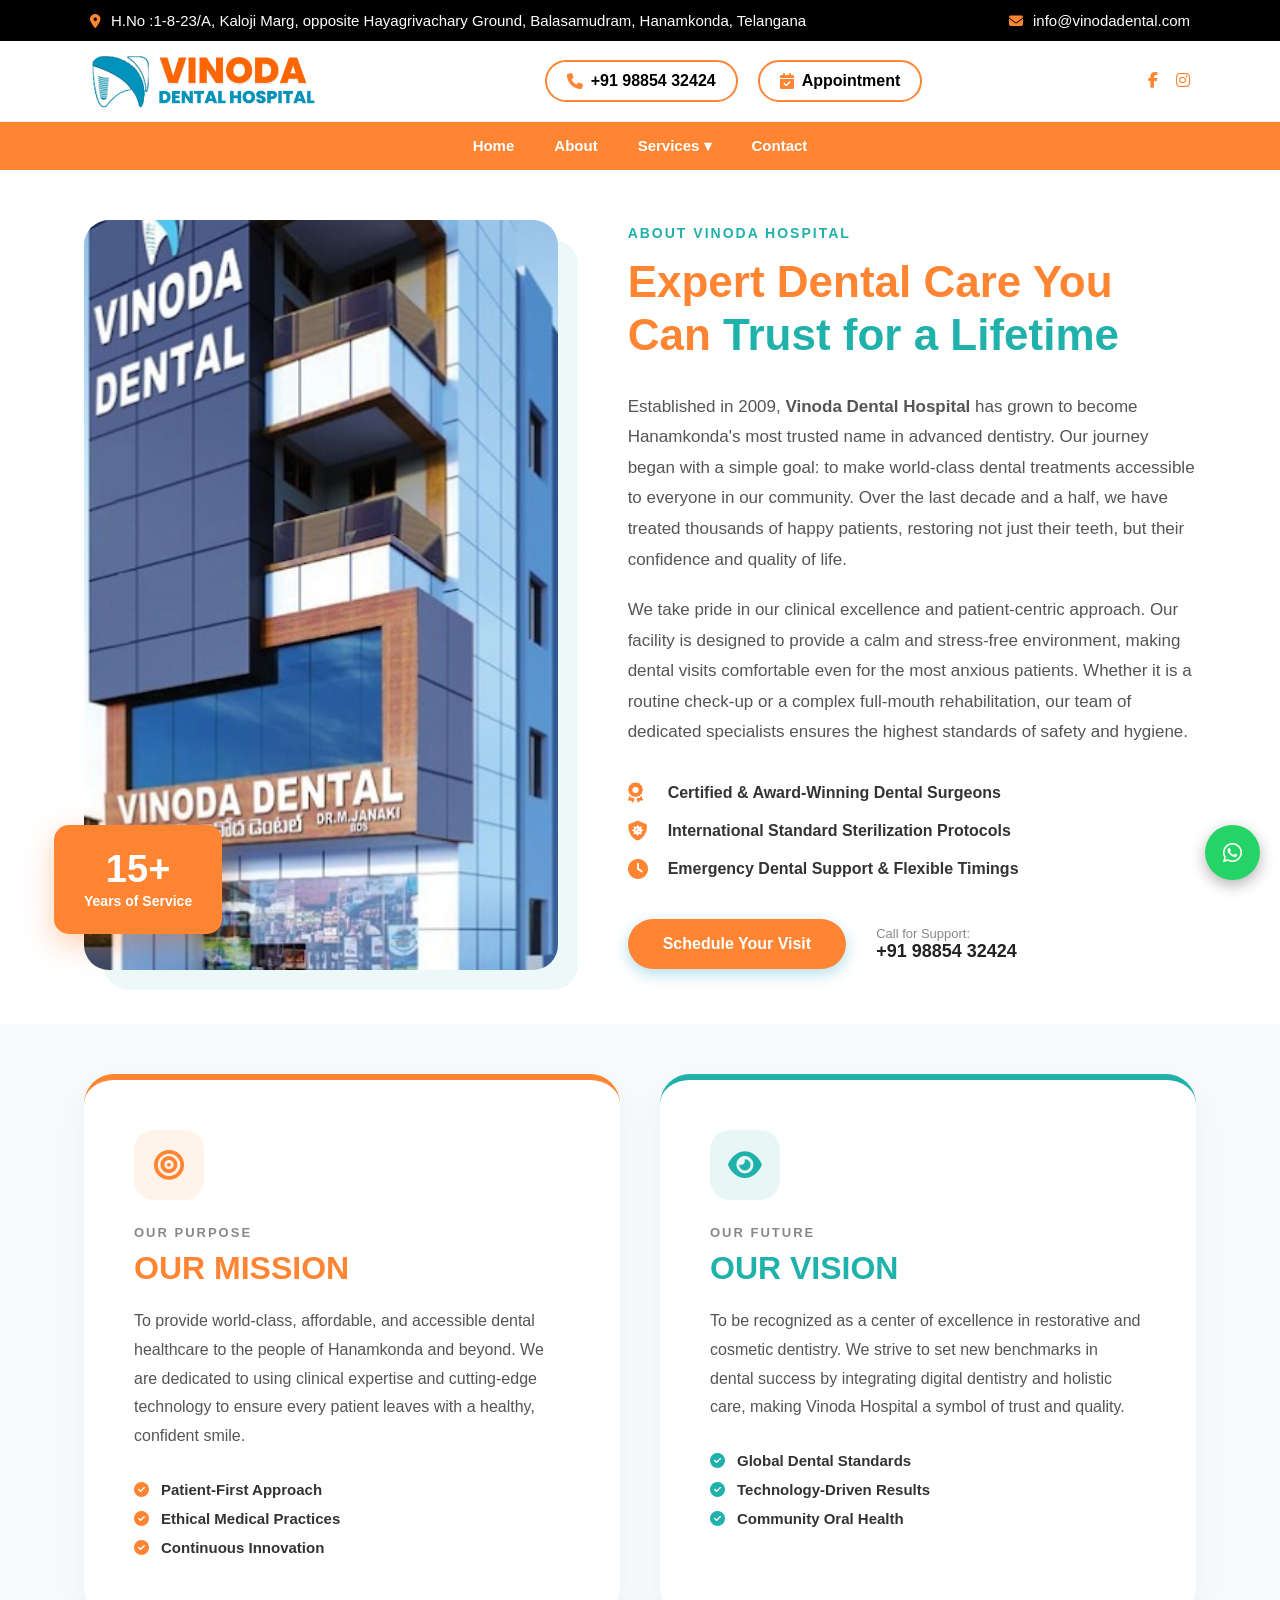
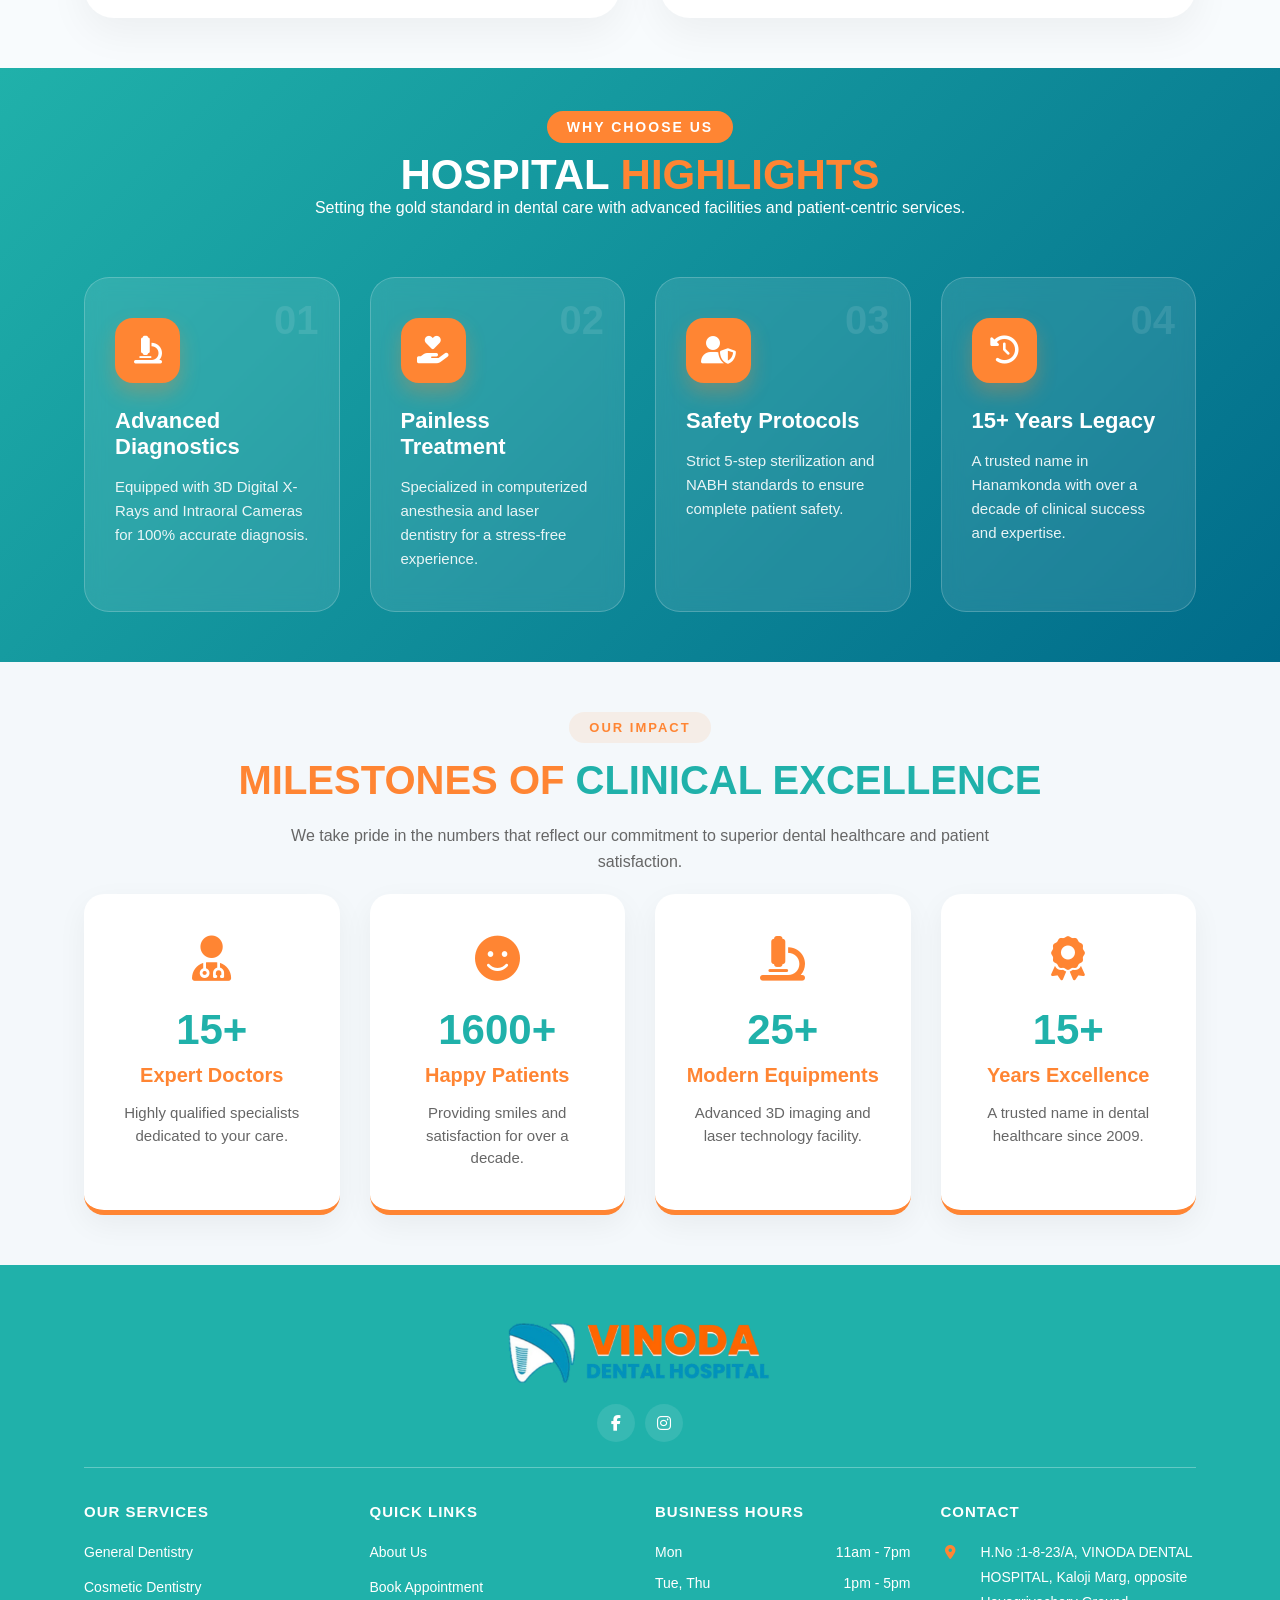
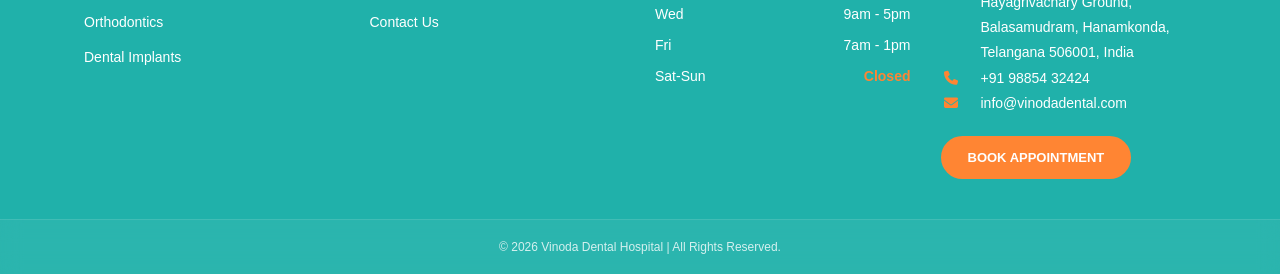
<file: about.html>
<!DOCTYPE html>
<html lang="en">
<head>
<meta charset="UTF-8">
<meta name="viewport" content="width=device-width, initial-scale=1.0">
<link rel="stylesheet" href="https://cdn.jsdelivr.net/npm/swiper@11/swiper-bundle.min.css" />

<title>About Us - Vinoda Dental Hospital</title>

<link rel="icon" href="images/fav.png">

<link rel="stylesheet" href="https://cdnjs.cloudflare.com/ajax/libs/font-awesome/6.5.0/css/all.min.css">

<link rel="stylesheet" href="css/about.css">
</head>

<body>
<!-- TOP INFO BAR -->
<div class="top-info-bar">
  <div class="top-info-container">

    <div class="top-left">
      <i class="fa-solid fa-location-dot"></i>
      <span>H.No :1-8-23/A, Kaloji Marg, opposite Hayagrivachary Ground, Balasamudram, Hanamkonda, Telangana</span>
    </div>

    <div class="top-right">
      <i class="fa-solid fa-envelope"></i>
      <span>info@vinodadental.com</span>
    </div>

  </div>
</div>

<!-- MAIN HEADER -->
<header class="main-header">
  <div class="header-container">

    <!-- LOGO -->
    <div class="header-logo">
      <img src="images/logo.png" alt="logo">
    </div>

    <!-- CENTER INFO -->
    <div class="header-center">
      <div class="phone-box">
        <i class="fa-solid fa-phone"></i>
        <span>+91 98854 32424</span>
      </div>

      <a href="contact.html" class="appointment-btn">
        <i class="fa-solid fa-calendar-check"></i>
        Appointment
      </a>
    </div>

    <!-- SOCIAL ICONS -->
  <div class="header-social">


  <a href="https://www.facebook.com/vinodadental" target="_blank" rel="noopener noreferrer">
    <i class="fa-brands fa-facebook-f"></i>
  </a>

  <a href="https://www.instagram.com/vinoda_dental/" target="_blank" rel="noopener noreferrer">
    <i class="fa-brands fa-instagram"></i>
  </a>


</div>
  </div>
</header>
  









    <nav class="navbar">

        <div class="menu-toggle" id="menu-toggle">
            <i class="fa-solid fa-bars"></i>
        </div>

        <ul class="nav-links" id="nav-links">

            <li><a href="index.html">Home</a></li>
            <li><a href="about.html">About</a></li>

            <li class="dropdown">
                <a href="#">Services ▾</a>

                <ul class="dropdown-menu">

                    <li class="has-sub">
                        <a href="services.html">General Dentistry</a>
                        <ul class="sub-menu">

                            <li><a href="services.html">Dental Cleanings</a></li>
                            <li><a href="services.html">Dental Sealants</a></li>
                            <li><a href="services.html">Dentistry For Kids</a></li>
                            <li><a href="services.html">Fillings</a></li>
                            <li><a href="services.html">Laser Assisted Periodontal Therapy</a></li>
                            <li><a href="services.html">Oral Cancer Screenings</a></li>
                            <li><a href="services.html">Root Canal Therapy</a></li>
                            <li><a href="services.html">Scaling & Root Planing</a></li>
                            <li><a href="services.html">Sleep Apnea Treatment</a></li>
                            <li><a href="services.html">Sleep Dentistry (Nitrous and Oral)</a></li>
                            <li><a href="services.html">Tooth Extractions</a></li>
                            <li><a href="services.html">TMJ Therapy</a></li>
                            <li><a href="services.html">Wisdom Teeth Removal</a></li>

                        </ul>
                    </li>

                    <li class="has-sub">
                        <a href="services.html">Cosmetic Dentistry</a>
                        <ul class="sub-menu">

                            <li><a href="services.html">Veneers</a></li>
                            <li><a href="services.html">Componeers</a></li>
                            <li><a href="services.html">Dental Crowns & Bridges</a></li>
                            <li><a href="services.html">Implant Dentures</a></li>
                            <li><a href="services.html">E-Max Crowns</a></li>

                        </ul>
                    </li>


                    <li class="has-sub">
                        <a href="services.html">Orthodontics</a>
                        <ul class="sub-menu">

                            <li><a href="services.html">Clear Correct</a></li>
                            <li><a href="services.html">Expander Therapy</a></li>
                            <li><a href="services.html">Clear Aligner Therapy</a></li>
                            <li><a href="services.html">Night and Athletic Guards</a></li>
                            <li><a href="services.html">Space Maintainers</a></li>

                        </ul>
                    </li>

                    <li><a href="services.html">Dental Implants</a></li>


                </ul>
            </li>

            <li><a href="contact.html">Contact</a></li>

        </ul>
    </nav>


    <script>

        const toggle = document.getElementById('menu-toggle');
        const navLinks = document.getElementById('nav-links');

        toggle.onclick = function () {
            navLinks.classList.toggle('active');
        };

      document.querySelectorAll('.dropdown > a, .has-sub > a').forEach(function (btn) {
    btn.onclick = function (e) {
        if (window.innerWidth <= 768) {
            e.preventDefault();

            let currentMenu = this.nextElementSibling;

            // 🔥 CLOSE ALL OTHER MENUS
            document.querySelectorAll('.dropdown-menu, .sub-menu').forEach(menu => {
                if (menu !== currentMenu) {
                    menu.classList.remove('show');
                }
            });

            // 🔥 TOGGLE CURRENT
            if (currentMenu) {
                currentMenu.classList.toggle('show');
            }
        }
    };
});

    </script>













<section class="about-clean">
    <div class="container about-flex-container">
        
        <div class="about-left-img" data-aos="fade-right" data-aos-duration="1000">
            <div class="image-frame">
                <img src="images/about3.png" alt="Vinoda Dental Hospital Clinic">
                <div class="experience-tag" data-aos="zoom-in" data-aos-delay="400">
                    <h3>15+</h3>
                    <p>Years of Service</p>
                </div>
            </div>
        </div>

        <div class="about-right-text" data-aos="fade-left" data-aos-duration="1000">
            <h4 class="top-label">About Vinoda Hospital</h4>
            <h2 class="main-title">Expert Dental Care You Can <span class="blue-text">Trust for a Lifetime</span></h2>
            
            <div class="rich-text">
                <p>
                    Established in 2009, <strong>Vinoda Dental Hospital</strong> has grown to become Hanamkonda's most trusted name in advanced dentistry. Our journey began with a simple goal: to make world-class dental treatments accessible to everyone in our community. Over the last decade and a half, we have treated thousands of happy patients, restoring not just their teeth, but their confidence and quality of life.
                </p>
                <p>
                    We take pride in our clinical excellence and patient-centric approach. Our facility is designed to provide a calm and stress-free environment, making dental visits comfortable even for the most anxious patients. Whether it is a routine check-up or a complex full-mouth rehabilitation, our team of dedicated specialists ensures the highest standards of safety and hygiene.
                </p>
              
            </div>

            <div class="key-features-list">
                <div class="feature-line" data-aos="fade-up" data-aos-delay="200">
                    <i class="fa-solid fa-award"></i>
                    <span>Certified & Award-Winning Dental Surgeons</span>
                </div>
                <div class="feature-line" data-aos="fade-up" data-aos-delay="300">
                    <i class="fa-solid fa-shield-virus"></i>
                    <span>International Standard Sterilization Protocols</span>
                </div>
                <div class="feature-line" data-aos="fade-up" data-aos-delay="400">
                    <i class="fa-solid fa-clock"></i>
                    <span>Emergency Dental Support & Flexible Timings</span>
                </div>
            </div>

            <div class="action-row" data-aos="zoom-in" data-aos-delay="500">
                <a href="contact.html" class="btn-main">Schedule Your Visit</a>
                <div class="support-contact">
                    <span>Call for Support:</span>
                    <a href="tel:+919885432424">+91 98854 32424</a>
                </div>
            </div>
        </div>

    </div>
</section>
















<section class="mission-vision-section">
    <div class="container">
        <div class="mv-grid">
            
            <div class="mv-card mission" data-aos="fade-right" data-aos-duration="1000">
                <div class="mv-icon-box">
                    <i class="fa-solid fa-bullseye"></i>
                </div>
                <div class="mv-content">
                    <span class="mv-tag">Our Purpose</span>
                    <h2>OUR MISSION</h2>
                    <p>
                        To provide world-class, affordable, and accessible dental healthcare to the people of Hanamkonda and beyond. We are dedicated to using clinical expertise and cutting-edge technology to ensure every patient leaves with a healthy, confident smile.
                    </p>
                    <ul class="mv-list">
                        <li data-aos="fade-up" data-aos-delay="200"><i class="fa-solid fa-circle-check"></i> Patient-First Approach</li>
                        <li data-aos="fade-up" data-aos-delay="300"><i class="fa-solid fa-circle-check"></i> Ethical Medical Practices</li>
                        <li data-aos="fade-up" data-aos-delay="400"><i class="fa-solid fa-circle-check"></i> Continuous Innovation</li>
                    </ul>
                </div>
            </div>

            <div class="mv-card vision" data-aos="fade-left" data-aos-duration="1000">
                <div class="mv-icon-box">
                    <i class="fa-solid fa-eye"></i>
                </div>
                <div class="mv-content">
                    <span class="mv-tag">Our Future</span>
                    <h3>OUR VISION</h3>
                    <p>
                        To be recognized as a center of excellence in restorative and cosmetic dentistry. We strive to set new benchmarks in dental success by integrating digital dentistry and holistic care, making Vinoda Hospital a symbol of trust and quality.
                    </p>
                    <ul class="mv-list">
                        <li data-aos="fade-up" data-aos-delay="200"><i class="fa-solid fa-circle-check"></i> Global Dental Standards</li>
                        <li data-aos="fade-up" data-aos-delay="300"><i class="fa-solid fa-circle-check"></i> Technology-Driven Results</li>
                        <li data-aos="fade-up" data-aos-delay="400"><i class="fa-solid fa-circle-check"></i> Community Oral Health</li>
                    </ul>
                </div>
            </div>

        </div>
    </div>
</section>









<section class="hospital-highlights">
    <div class="container">
        <div class="highlight-header" data-aos="fade-down">
            <span class="badge">Why Choose Us</span>
            <h2>HOSPITAL <span class="orange-text">HIGHLIGHTS</span></h2>
            <p>Setting the gold standard in dental care with advanced facilities and patient-centric services.</p>
        </div>

        <div class="highlight-grid">
            <div class="h-card" data-aos="zoom-in" data-aos-delay="100">
                <div class="h-icon">
                    <i class="fa-solid fa-microscope"></i>
                </div>
                <h3>Advanced Diagnostics</h3>
                <p>Equipped with 3D Digital X-Rays and Intraoral Cameras for 100% accurate diagnosis.</p>
                <div class="h-number">01</div>
            </div>

            <div class="h-card" data-aos="zoom-in" data-aos-delay="200">
                <div class="h-icon">
                    <i class="fa-solid fa-hand-holding-heart"></i>
                </div>
                <h3>Painless Treatment</h3>
                <p>Specialized in computerized anesthesia and laser dentistry for a stress-free experience.</p>
                <div class="h-number">02</div>
            </div>

            <div class="h-card" data-aos="zoom-in" data-aos-delay="300">
                <div class="h-icon">
                    <i class="fa-solid fa-user-shield"></i>
                </div>
                <h3>Safety Protocols</h3>
                <p>Strict 5-step sterilization and NABH standards to ensure complete patient safety.</p>
                <div class="h-number">03</div>
            </div>

            <div class="h-card" data-aos="zoom-in" data-aos-delay="400">
                <div class="h-icon">
                    <i class="fa-solid fa-clock-rotate-left"></i>
                </div>
                <h3>15+ Years Legacy</h3>
                <p>A trusted name in Hanamkonda with over a decade of clinical success and expertise.</p>
                <div class="h-number">04</div>
            </div>
        </div>
    </div>
</section>














<section class="counter-highlights">
    <div class="container">
      <div class="highlights-header" data-aos="fade-down">
    <span class="h-tag">Our Impact</span>
    <h2 class="h-title">Milestones of <span class="blue-text">Clinical Excellence</span></h2>
    <p class="h-desc">We take pride in the numbers that reflect our commitment to superior dental healthcare and patient satisfaction.</p>
</div>
        <div class="counter-grid">
          
            
            <div class="counter-card" data-aos="fade-up" data-aos-delay="100">
                <div class="card-icon">
                    <i class="fa-solid fa-user-doctor"></i>
                </div>
                <div class="counter-number">
                    <span class="count" data-target="15">0</span>+
                </div>
                <h3>Expert Doctors</h3>
                <p>Highly qualified specialists dedicated to your care.</p>
            </div>

            <div class="counter-card" data-aos="fade-up" data-aos-delay="200">
                <div class="card-icon">
                    <i class="fa-solid fa-face-smile"></i>
                </div>
                <div class="counter-number">
                    <span class="count" data-target="10000">0</span>+
                </div>
                <h3>Happy Patients</h3>
                <p>Providing smiles and satisfaction for over a decade.</p>
            </div>

            <div class="counter-card" data-aos="fade-up" data-aos-delay="300">
                <div class="card-icon">
                    <i class="fa-solid fa-microscope"></i>
                </div>
                <div class="counter-number">
                    <span class="count" data-target="25">0</span>+
                </div>
                <h3>Modern Equipments</h3>
                <p>Advanced 3D imaging and laser technology facility.</p>
            </div>

            <div class="counter-card" data-aos="fade-up" data-aos-delay="400">
                <div class="card-icon">
                    <i class="fa-solid fa-award"></i>
                </div>
                <div class="counter-number">
                    <span class="count" data-target="15">0</span>+
                </div>
                <h3>Years Excellence</h3>
                <p>A trusted name in dental healthcare since 2009.</p>
            </div>

        </div>
    </div>
</section>
<script>
  const counters = document.querySelectorAll('.count');
const speed = 200; // Animation speed

const startCounter = () => {
    counters.forEach(counter => {
        const updateCount = () => {
            const target = +counter.getAttribute('data-target');
            const count = +counter.innerText;
            const inc = target / speed;

            if (count < target) {
                counter.innerText = Math.ceil(count + inc);
                setTimeout(updateCount, 15);
            } else {
                counter.innerText = target;
            }
        };
        updateCount();
    });
};

// Start animation when section is in view
window.addEventListener('scroll', function() {
    const section = document.querySelector('.counter-highlights');
    const position = section.getBoundingClientRect().top;
    const screenHeight = window.innerHeight;

    if (position < screenHeight) {
        startCounter();
        // Remove listener after running once
        this.removeEventListener('scroll', arguments.callee);
    }
});
</script>













<footer class="main-footer">
    <div class="container">
        <div class="footer-top">
            <div class="footer-logo">
                <a href="index.html"><img src="images/logo.png" class="logo"></a>
            </div>
            <div class="social-links">
 

  <!-- New Tab -->
  <a href="https://www.facebook.com/vinodadental" target="_blank" rel="noopener noreferrer">
    <i class="fa-brands fa-facebook-f"></i>
  </a>

  <a href="https://www.instagram.com/vinoda_dental/" target="_blank" rel="noopener noreferrer">
    <i class="fa-brands fa-instagram"></i>
  </a>

</div>
        </div>

        <hr class="footer-divider">

        <div class="footer-grid">
            <div class="footer-col">
                <h3>OUR SERVICES</h3>
                <ul>
                     <li><a href="services.html">General Dentistry</a></li>
                    <li><a href="services.html">Cosmetic Dentistry</a></li>
                    <li><a href="services.html">Orthodontics </a></li>
                     <li><a href="services.html">Dental Implants  </a></li>
                </ul>
            </div>
            <div class="footer-col">
                <h3>QUICK LINKS</h3>
                <ul>
                    <li><a href="about.html">About Us</a></li>
                    <li><a href="contact.html">Book Appointment</a></li>
                    <li><a href="contact.html">Contact Us</a></li>
                </ul>
            </div>
            <div class="footer-col">
                <h3>BUSINESS HOURS</h3>
                <div class="hours-list">
                    <p><span>Mon</span> <span>11am - 7pm</span></p>
                    <p><span>Tue, Thu</span> <span>1pm - 5pm</span></p>
                    <p><span>Wed</span> <span>9am - 5pm</span></p>
                    <p><span>Fri</span> <span>7am - 1pm</span></p>
                    <p><span>Sat-Sun</span> <span class="orange-text">Closed</span></p>
                </div>
            </div>
            <div class="footer-col">
                <h3>CONTACT</h3>
                <div class="contact-info">
                    <p><i class="fa-solid fa-location-dot"></i>H.No :1-8-23/A, VINODA DENTAL HOSPITAL, Kaloji Marg, opposite Hayagrivachary Ground, Balasamudram, Hanamkonda, Telangana 506001, India </p>
                    <p><i class="fa-solid fa-phone"></i> +91 98854 32424</p>
                    <p><i class="fa-solid fa-envelope"></i> info@vinodadental.com</p>
                </div>
                <a href="appointment.html" class="footer-book-btn">BOOK APPOINTMENT</a>
            </div>
        </div>
    </div>
    <div class="footer-bottom">
        <p>© 2026 Vinoda Dental Hospital | All Rights Reserved.</p>
    </div>
</footer>







<div class="floating-icons">
  
  <a href="https://wa.me/919885432424" class="icon whatsapp" target="_blank">
    <i class="fab fa-whatsapp"></i>
  </a>

  <a href="tel:+919885432424" class="icon phone">
    <i class="fas fa-phone"></i>
  </a>

</div>
</file>
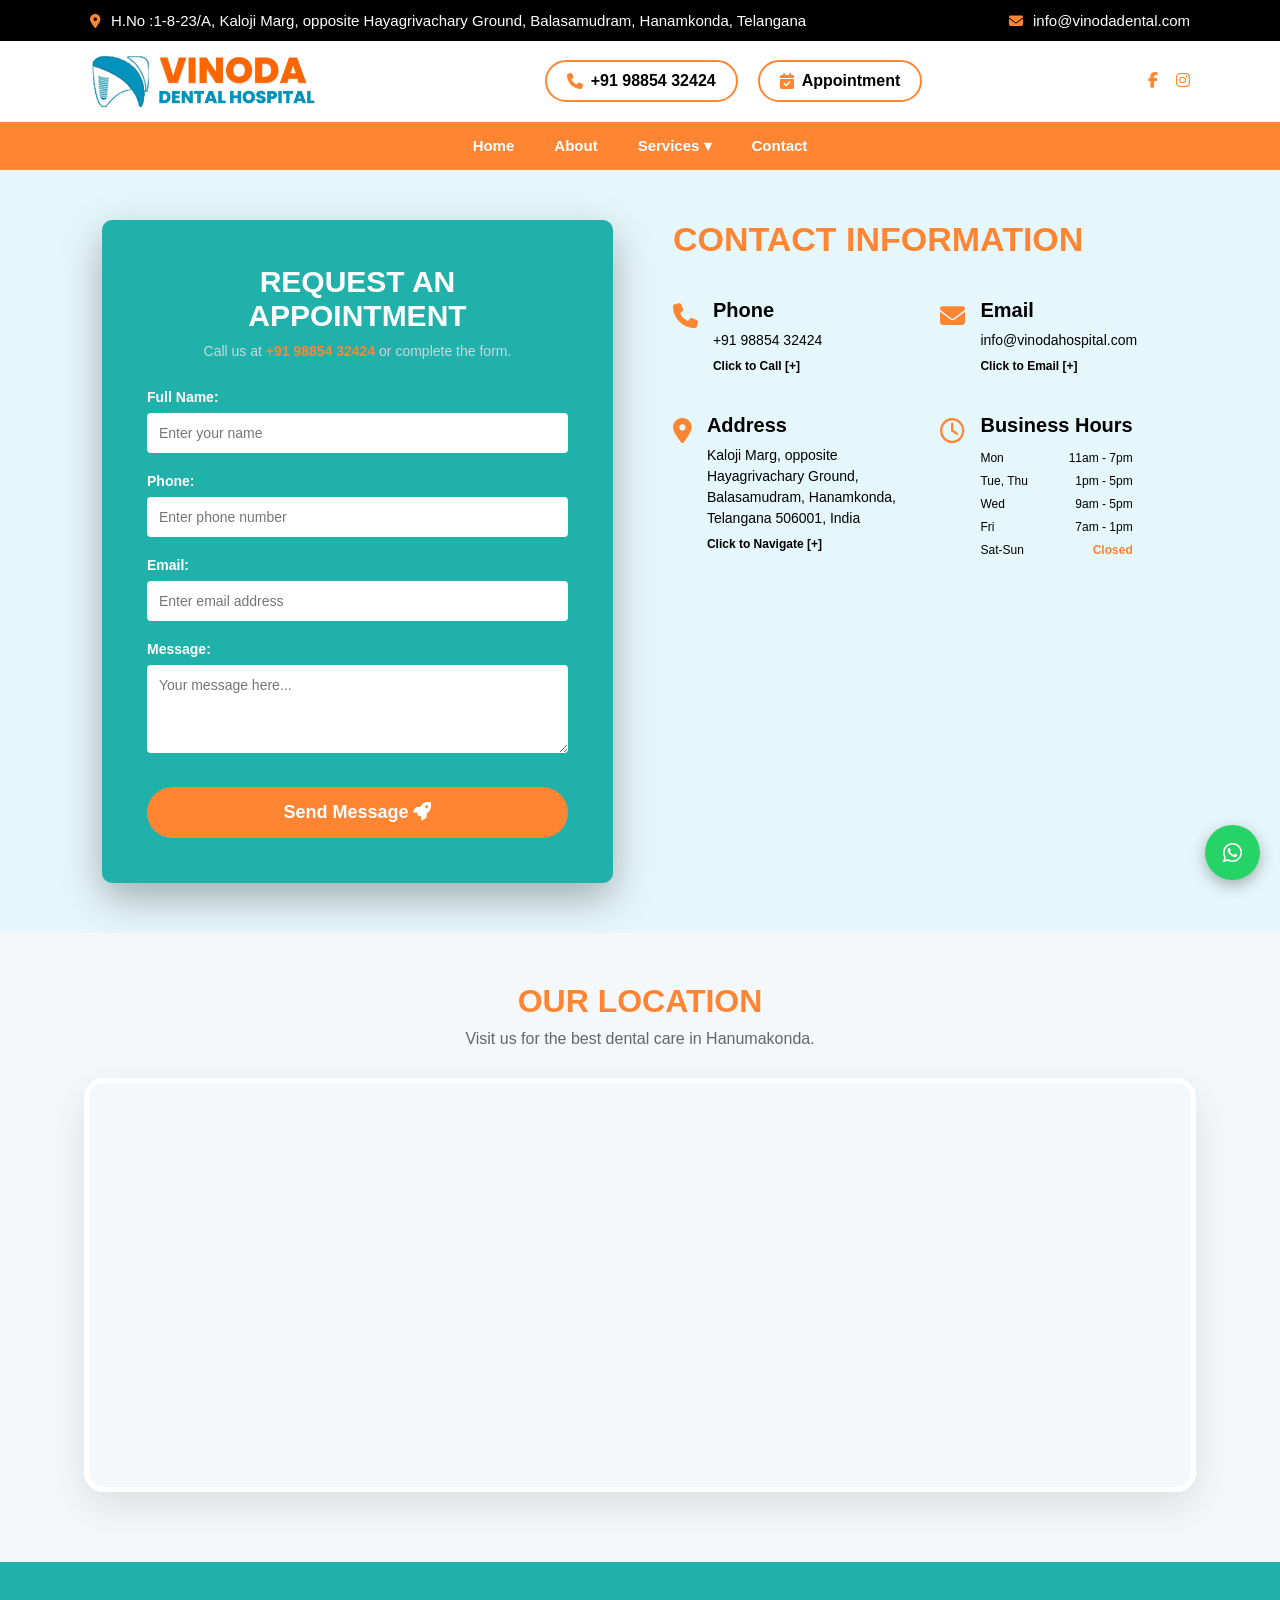
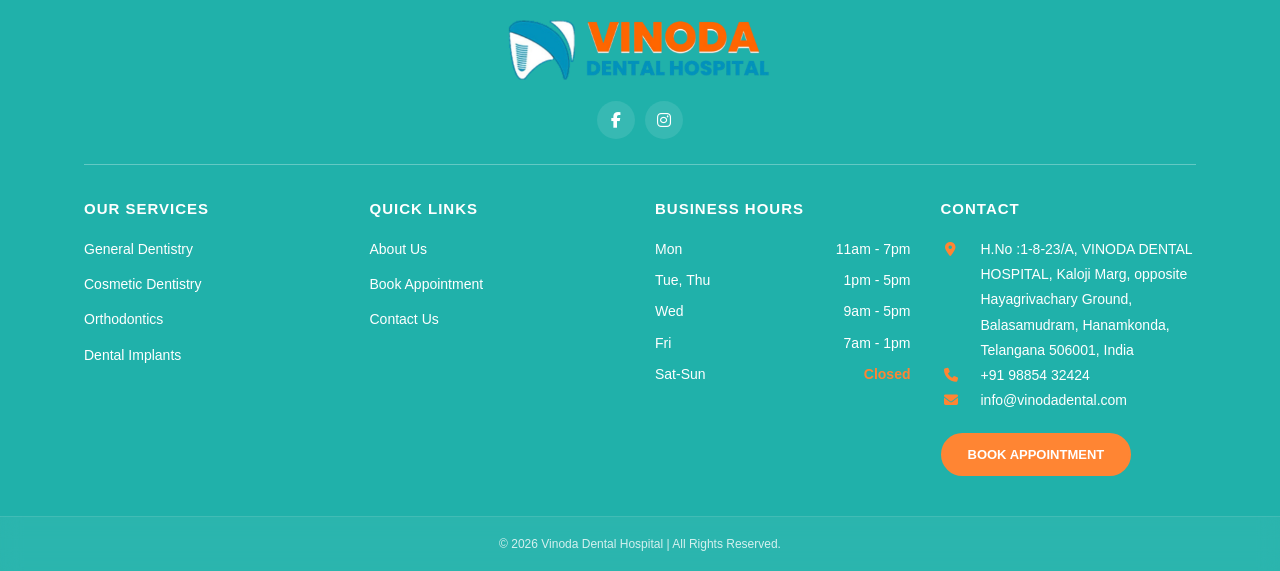
<file: contact.html>
<!DOCTYPE html>
<html lang="en">
<head>
<meta charset="UTF-8">
<meta name="viewport" content="width=device-width, initial-scale=1.0">
<link rel="stylesheet" href="https://cdn.jsdelivr.net/npm/swiper@11/swiper-bundle.min.css" />

<title> Contact Us - Vinoda Dental Hospital</title>

<link rel="icon" href="images/fav.png">

<link rel="stylesheet" href="https://cdnjs.cloudflare.com/ajax/libs/font-awesome/6.5.0/css/all.min.css">

<link rel="stylesheet" href="css/contact.css">
</head>

<body>
<!-- TOP INFO BAR -->
<div class="top-info-bar">
  <div class="top-info-container">

    <div class="top-left">
      <i class="fa-solid fa-location-dot"></i>
      <span>H.No :1-8-23/A, Kaloji Marg, opposite Hayagrivachary Ground, Balasamudram, Hanamkonda, Telangana</span>
    </div>

    <div class="top-right">
      <i class="fa-solid fa-envelope"></i>
      <span>info@vinodadental.com</span>
    </div>

  </div>
</div>

<!-- MAIN HEADER -->
<header class="main-header">
  <div class="header-container">

    <!-- LOGO -->
    <div class="header-logo">
      <img src="images/logo.png" alt="logo">
    </div>

    <!-- CENTER INFO -->
    <div class="header-center">
      <div class="phone-box">
        <i class="fa-solid fa-phone"></i>
        <span>+91 98854 32424</span>
      </div>

      <a href="contact.html" class="appointment-btn">
        <i class="fa-solid fa-calendar-check"></i>
        Appointment
      </a>
    </div>

    <!-- SOCIAL ICONS -->
  <div class="header-social">

  

  <a href="https://www.facebook.com/vinodadental" target="_blank" rel="noopener noreferrer">
    <i class="fa-brands fa-facebook-f"></i>
  </a>

  <a href="https://www.instagram.com/vinoda_dental/" target="_blank" rel="noopener noreferrer">
    <i class="fa-brands fa-instagram"></i>
  </a>

  

</div>
  </div>
</header>
    <!-- NAVBAR -->
   




    

    <nav class="navbar">

        <div class="menu-toggle" id="menu-toggle">
            <i class="fa-solid fa-bars"></i>
        </div>

        <ul class="nav-links" id="nav-links">

            <li><a href="index.html">Home</a></li>
            <li><a href="about.html">About</a></li>

            <li class="dropdown">
                <a href="#">Services ▾</a>

                <ul class="dropdown-menu">

                    <li class="has-sub">
                        <a href="services.html">General Dentistry</a>
                        <ul class="sub-menu">

                            <li><a href="services.html">Dental Cleanings</a></li>
                            <li><a href="services.html">Dental Sealants</a></li>
                            <li><a href="services.html">Dentistry For Kids</a></li>
                            <li><a href="services.html">Fillings</a></li>
                            <li><a href="services.html">Laser Assisted Periodontal Therapy</a></li>
                            <li><a href="services.html">Oral Cancer Screenings</a></li>
                            <li><a href="services.html">Root Canal Therapy</a></li>
                            <li><a href="services.html">Scaling & Root Planing</a></li>
                            <li><a href="services.html">Sleep Apnea Treatment</a></li>
                            <li><a href="services.html">Sleep Dentistry (Nitrous and Oral)</a></li>
                            <li><a href="services.html">Tooth Extractions</a></li>
                            <li><a href="services.html">TMJ Therapy</a></li>
                            <li><a href="services.html">Wisdom Teeth Removal</a></li>

                        </ul>
                    </li>

                    <li class="has-sub">
                        <a href="services.html">Cosmetic Dentistry</a>
                        <ul class="sub-menu">

                            <li><a href="services.html">Veneers</a></li>
                            <li><a href="services.html">Componeers</a></li>
                            <li><a href="services.html">Dental Crowns & Bridges</a></li>
                            <li><a href="services.html">Implant Dentures</a></li>
                            <li><a href="services.html">E-Max Crowns</a></li>

                        </ul>
                    </li>


                    <li class="has-sub">
                        <a href="services.html">Orthodontics</a>
                        <ul class="sub-menu">

                            <li><a href="services.html">Clear Correct</a></li>
                            <li><a href="services.html">Expander Therapy</a></li>
                            <li><a href="services.html">Clear Aligner Therapy</a></li>
                            <li><a href="services.html">Night and Athletic Guards</a></li>
                            <li><a href="services.html">Space Maintainers</a></li>

                        </ul>
                    </li>

                    <li><a href="services.html">Dental Implants</a></li>


                </ul>
            </li>

            <li><a href="contact.html">Contact</a></li>

        </ul>
    </nav>


    <script>

        const toggle = document.getElementById('menu-toggle');
        const navLinks = document.getElementById('nav-links');

        toggle.onclick = function () {
            navLinks.classList.toggle('active');
        };

       document.querySelectorAll('.dropdown > a, .has-sub > a').forEach(function (btn) {
    btn.onclick = function (e) {
        if (window.innerWidth <= 768) {
            e.preventDefault();

            let currentMenu = this.nextElementSibling;

            // 🔥 CLOSE ALL OTHER MENUS
            document.querySelectorAll('.dropdown-menu, .sub-menu').forEach(menu => {
                if (menu !== currentMenu) {
                    menu.classList.remove('show');
                }
            });

            // 🔥 TOGGLE CURRENT
            if (currentMenu) {
                currentMenu.classList.toggle('show');
            }
        }
    };
});

    </script>
























<section class="appointment-section">
    <div class="container">
        <div class="appointment-wrapper">
            
            <div class="form-container">
                <h2>REQUEST AN APPOINTMENT</h2>
                <p>Call us at <span class="highlight-orange">+91 98854 32424</span> or complete the form.</p>
                
             <form id="appointmentForm">
    <div class="field-group">
        <label>Full Name:</label>
        <input type="text" id="name" placeholder="Enter your name" required>
    </div>

    <div class="field-group">
        <label>Phone:</label>
        <input type="tel" id="phone" placeholder="Enter phone number" required>
    </div>

    <div class="field-group">
        <label>Email:</label>
        <input type="email" id="email" placeholder="Enter email address" required>
    </div>

    <div class="field-group">
        <label>Message:</label>
        <textarea id="message" rows="4" placeholder="Your message here..." required></textarea>
    </div>

    <button type="submit" class="submit-btn">
        Send Message <i class="fa fa-rocket"></i>
    </button>
</form>
            </div>

            <div class="info-container">
                <h2 class="title-white">CONTACT INFORMATION</h2>
                
                <div class="info-grid">
                    <div class="info-item">
                        <i class="fa fa-phone icon-box"></i>
                        <div class="info-details">
                            <h4>Phone</h4>
                            <p>+91 98854 32424</p>
                            <a href="tel:+919885432424" class="action-link">Click to Call [+]</a>
                        </div>
                    </div>

                    <div class="info-item">
                        <i class="fa fa-envelope icon-box"></i>
                        <div class="info-details">
                            <h4>Email</h4>
                            <p>info@vinodahospital.com</p>
                            <a href="mailto:info@vinodahospital.com" class="action-link">Click to Email [+]</a>
                        </div>
                    </div>

                    <div class="info-item">
                      <i class="fa-solid fa-location-dot icon-box"></i>
                        <div class="info-details">
                            <h4>Address</h4>
                            <p>Kaloji Marg, opposite Hayagrivachary Ground, Balasamudram, Hanamkonda, Telangana 506001, India </p>
                              <a href="https://www.google.com/maps?q=Vinoda+Dental+Hospital+Hanumakonda" target="_blank" class="action-link">Click to Navigate  [+]</a>
                        </div>
                    </div>

                    <div class="info-item">
                        <i class="fa-regular fa-clock icon-box"></i>
                        <div class="info-details">
                            <h4>Business Hours</h4>
                            <div class="hours-table">
                                <div class="h-row"><span>Mon</span> <span>11am - 7pm</span></div>
                                <div class="h-row"><span>Tue, Thu</span> <span>1pm - 5pm</span></div>
                                <div class="h-row"><span>Wed</span> <span>9am - 5pm</span></div>
                                <div class="h-row"><span>Fri</span> <span>7am - 1pm</span></div>
                                <div class="h-row"><span>Sat-Sun</span> <span class="orange-text">Closed</span></div>
                            </div>
                        </div>
                    </div>
                </div>
            </div>

        </div>
    </div>
</section>





<script>
document.getElementById("appointmentForm").addEventListener("submit", function(e) {
    e.preventDefault();

    let name = document.getElementById("name").value;
    let phone = document.getElementById("phone").value;
    let email = document.getElementById("email").value;
    let message = document.getElementById("message").value;

    let text = `New Appointment Request:%0A
Name: ${name}%0A
Phone: ${phone}%0A
Email: ${email}%0A
Message: ${message}`;

    let whatsappNumber = "919885432424"; // +91 remove chesi add cheyyali

    let url = `https://wa.me/${whatsappNumber}?text=${text}`;

    window.open(url, "_blank");
});
</script>





<section class="map-section">
    <div class="container">
        <div class="map-header">
            <h2>OUR LOCATION</h2>
            <p>Visit us for the best dental care in Hanumakonda.
            </p>
        </div>

        <div class="map-box">
           <iframe
  src="https://www.google.com/maps?q=Vinoda+Dental+Hospital+Hanumakonda&z=17&output=embed"
  width="100%"
  height="400"
  style="border:0;"
  allowfullscreen=""
  loading="lazy">
</iframe>
        </div>

    </div>
</section>

















<footer class="main-footer">
    <div class="container">
        <div class="footer-top">
            <div class="footer-logo">
                <a href="index.html"><img src="images/logo.png" class="logo"></a>
            </div>
            <div class="social-links">
  
  <!-- Same Tab -->
  
  <!-- New Tab -->
  <a href="https://www.facebook.com/vinodadental" target="_blank" rel="noopener noreferrer">
    <i class="fa-brands fa-facebook-f"></i>
  </a>

  <a href="https://www.instagram.com/vinoda_dental/" target="_blank" rel="noopener noreferrer">
    <i class="fa-brands fa-instagram"></i>
  </a>

</div>
        </div>

        <hr class="footer-divider">

        <div class="footer-grid">
            <div class="footer-col">
                <h3>OUR SERVICES</h3>
                <ul>
                     <li><a href="services.html">General Dentistry</a></li>
                    <li><a href="services.html">Cosmetic Dentistry</a></li>
                    <li><a href="services.html">Orthodontics </a></li>
                     <li><a href="services.html">Dental Implants  </a></li>
                </ul>
            </div>
            <div class="footer-col">
                <h3>QUICK LINKS</h3>
                <ul>
                    <li><a href="about.html">About Us</a></li>
                    <li><a href="contact.html">Book Appointment</a></li>
                    <li><a href="contact.html">Contact Us</a></li>
                </ul>
            </div>
            <div class="footer-col">
                <h3>BUSINESS HOURS</h3>
                <div class="hours-list">
                    <p><span>Mon</span> <span>11am - 7pm</span></p>
                    <p><span>Tue, Thu</span> <span>1pm - 5pm</span></p>
                    <p><span>Wed</span> <span>9am - 5pm</span></p>
                    <p><span>Fri</span> <span>7am - 1pm</span></p>
                    <p><span>Sat-Sun</span> <span class="orange-text">Closed</span></p>
                </div>
            </div>
            <div class="footer-col">
                <h3>CONTACT</h3>
                <div class="contact-info">
                    <p><i class="fa-solid fa-location-dot"></i>H.No :1-8-23/A, VINODA DENTAL HOSPITAL, Kaloji Marg, opposite Hayagrivachary Ground, Balasamudram, Hanamkonda, Telangana 506001, India </p>
                    <p><i class="fa-solid fa-phone"></i> +91 98854 32424</p>
                    <p><i class="fa-solid fa-envelope"></i> info@vinodadental.com</p>
                </div>
                <a href="appointment.html" class="footer-book-btn">BOOK APPOINTMENT</a>
            </div>
        </div>
    </div>
    <div class="footer-bottom">
        <p>© 2026 Vinoda Dental Hospital | All Rights Reserved.</p>
    </div>
</footer>





<div class="floating-icons">
  
  <a href="https://wa.me/919885432424" class="icon whatsapp" target="_blank">
    <i class="fab fa-whatsapp"></i>
  </a>

  <a href="tel:+919885432424" class="icon phone">
    <i class="fas fa-phone"></i>
  </a>

</div>
</file>
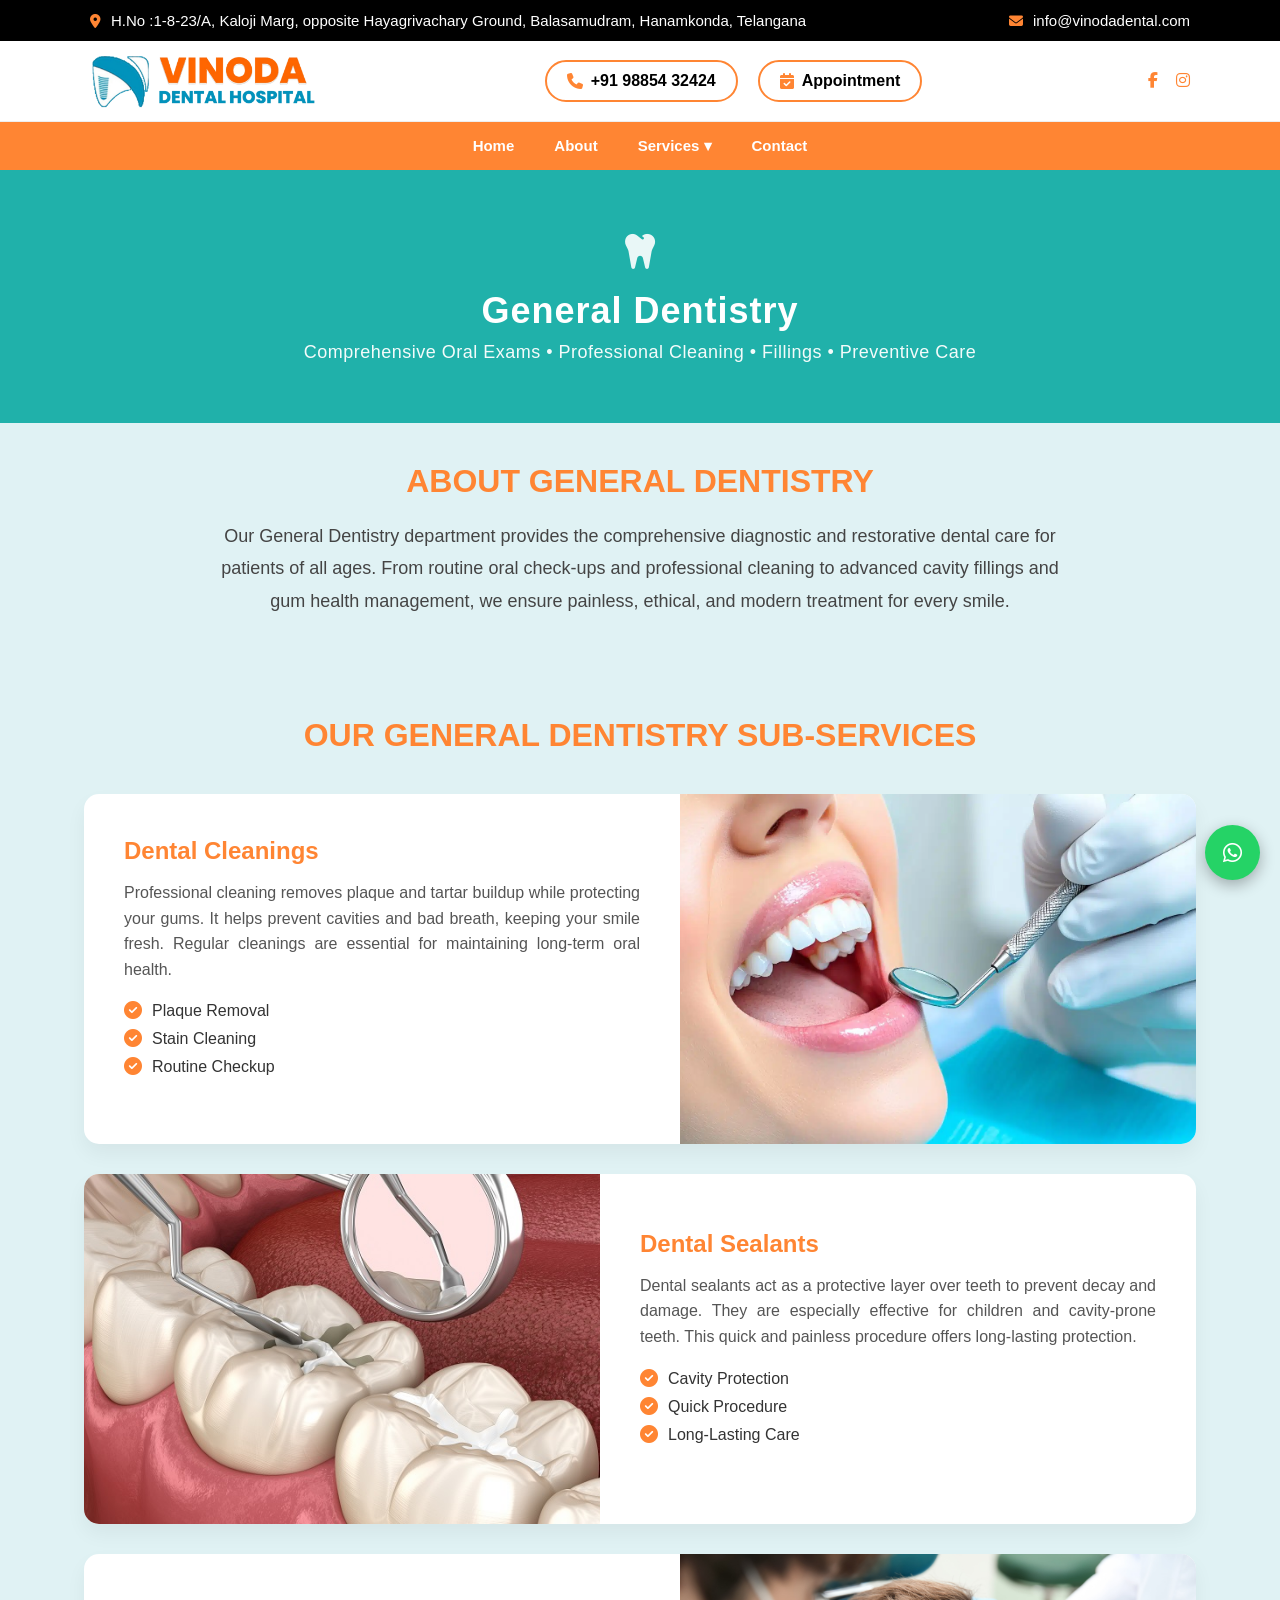
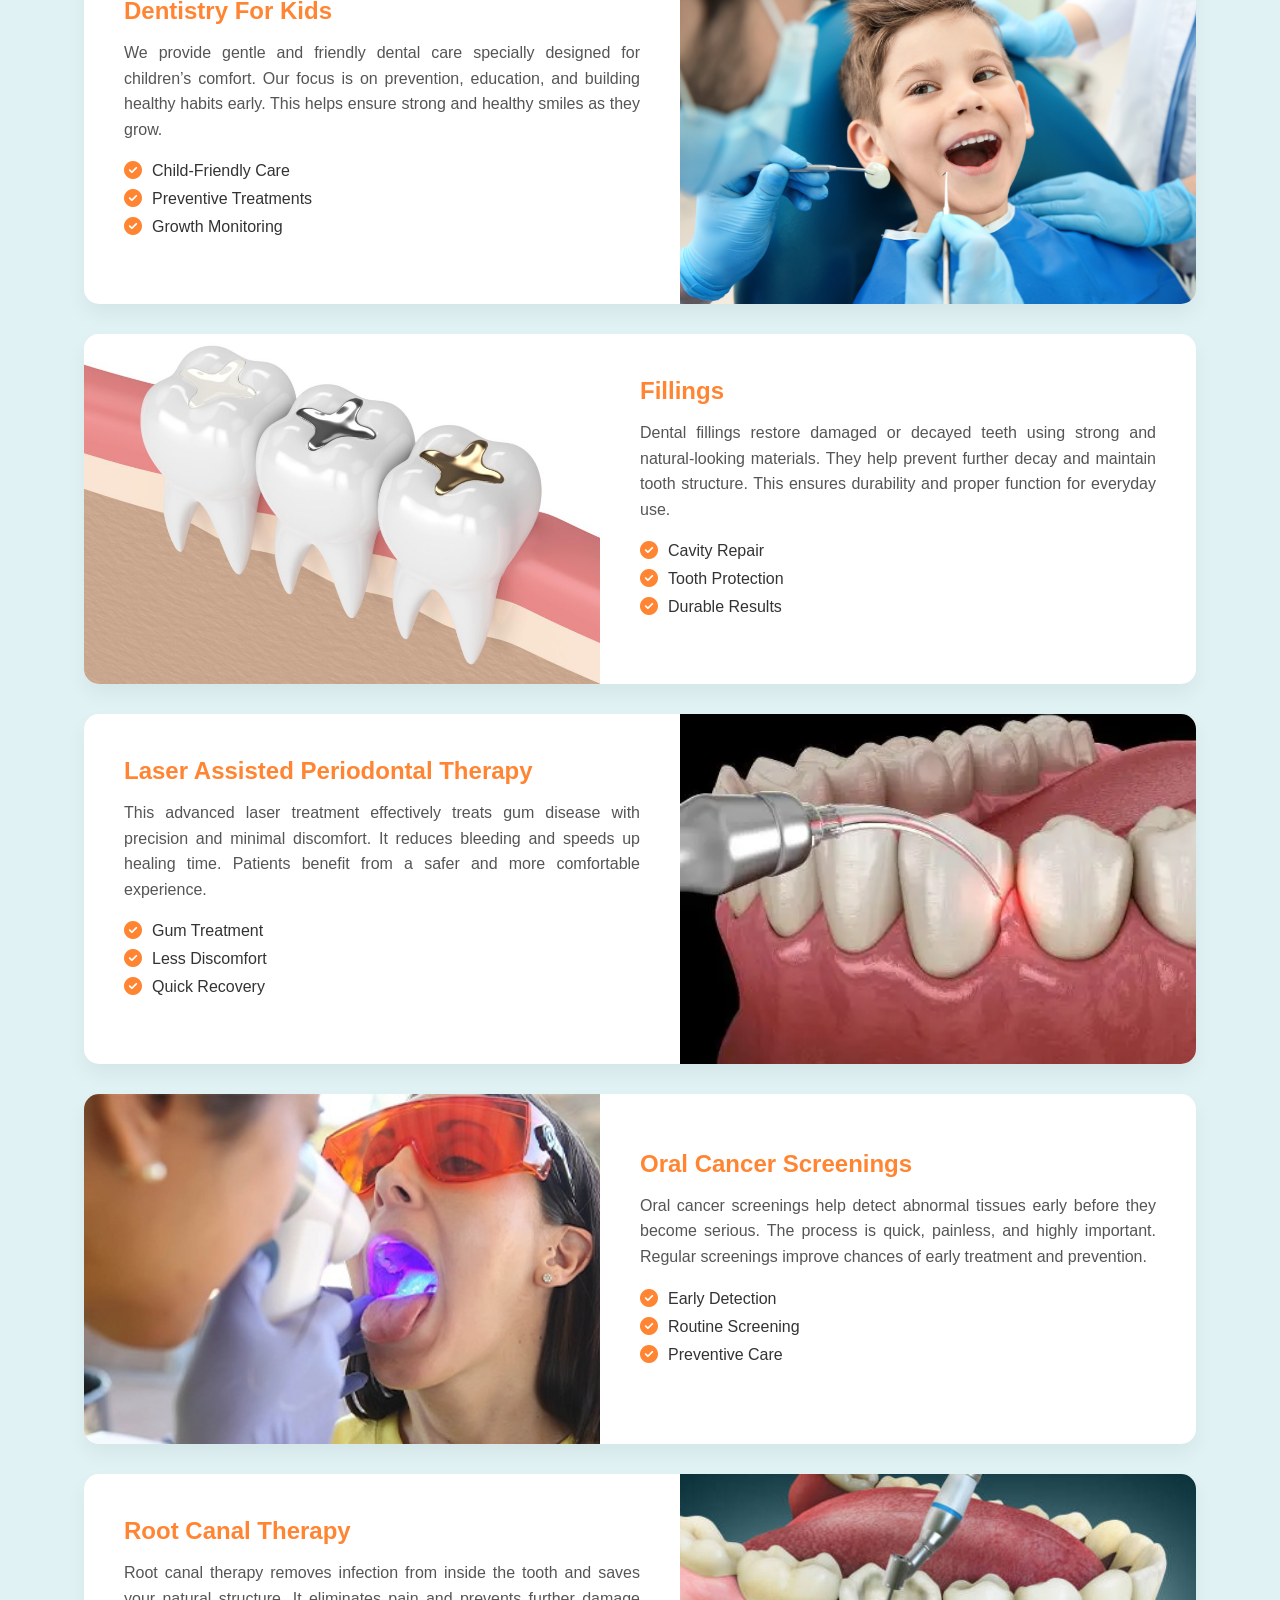
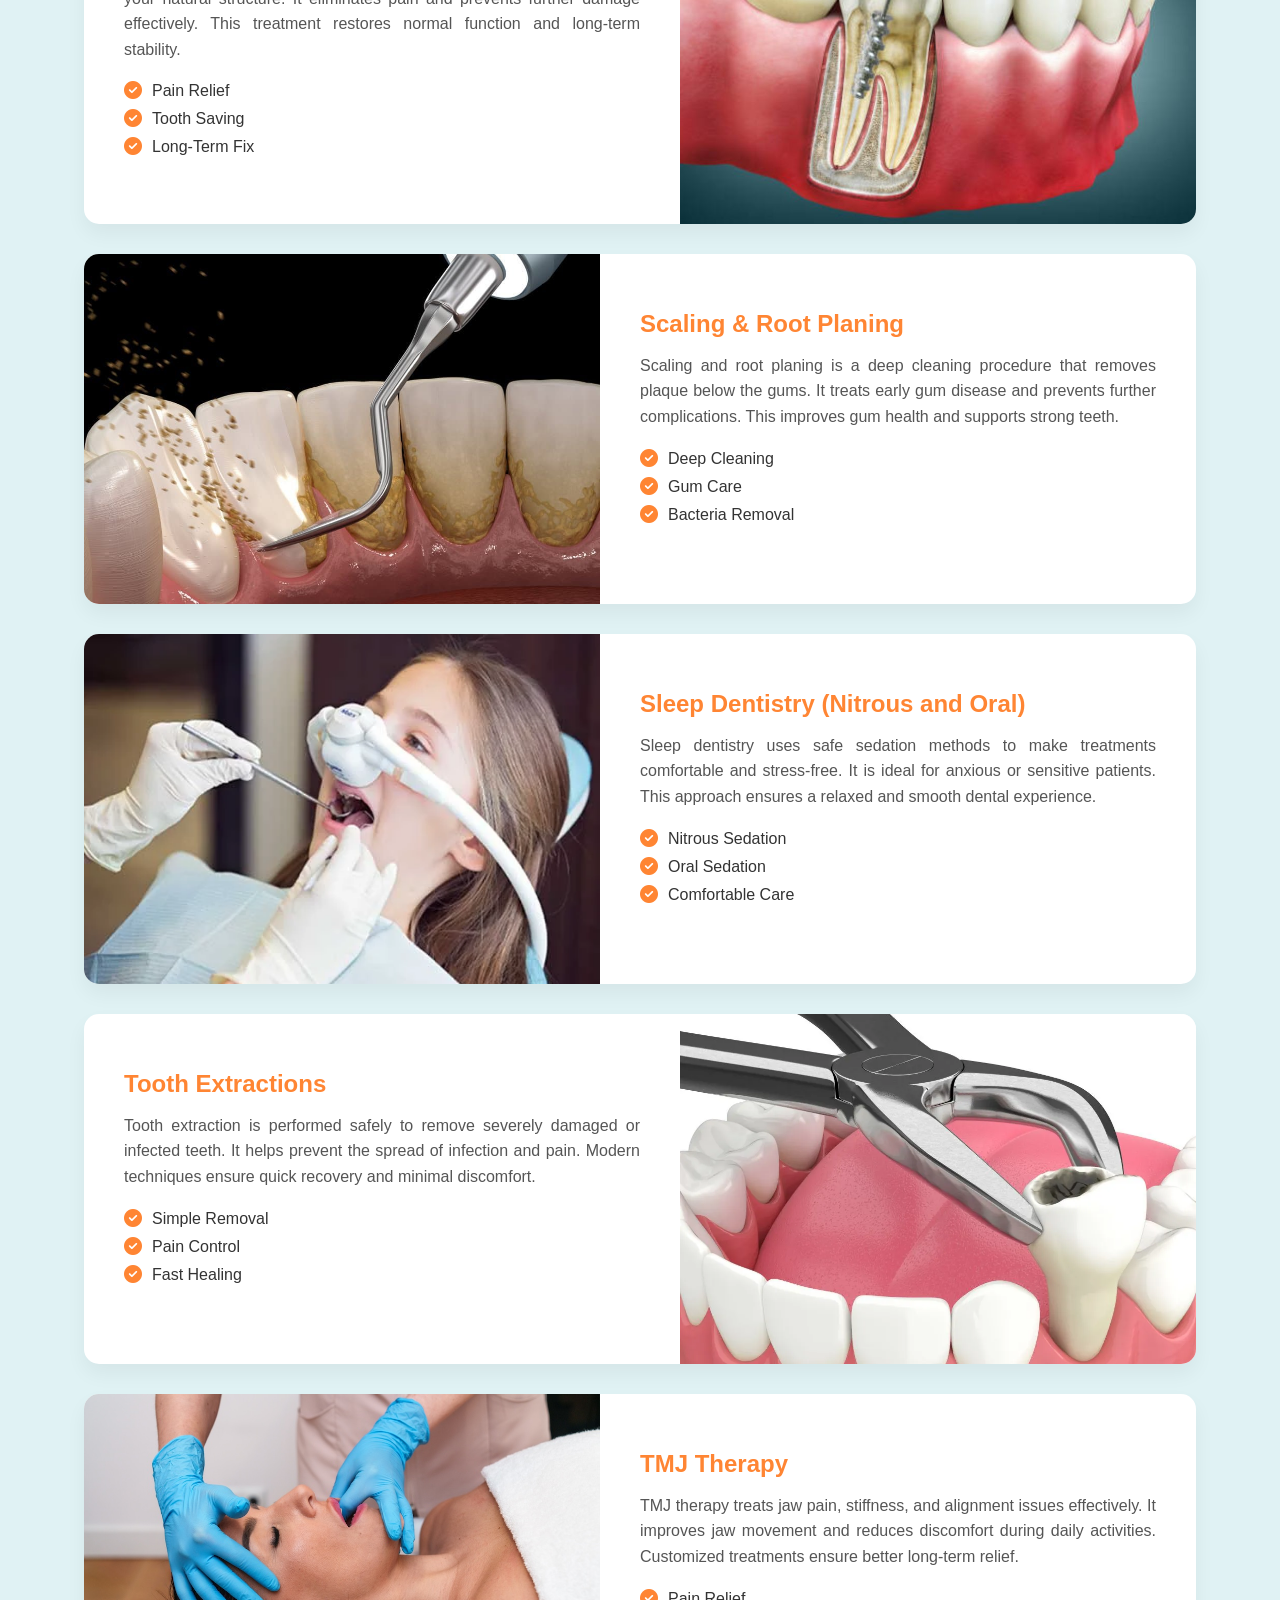
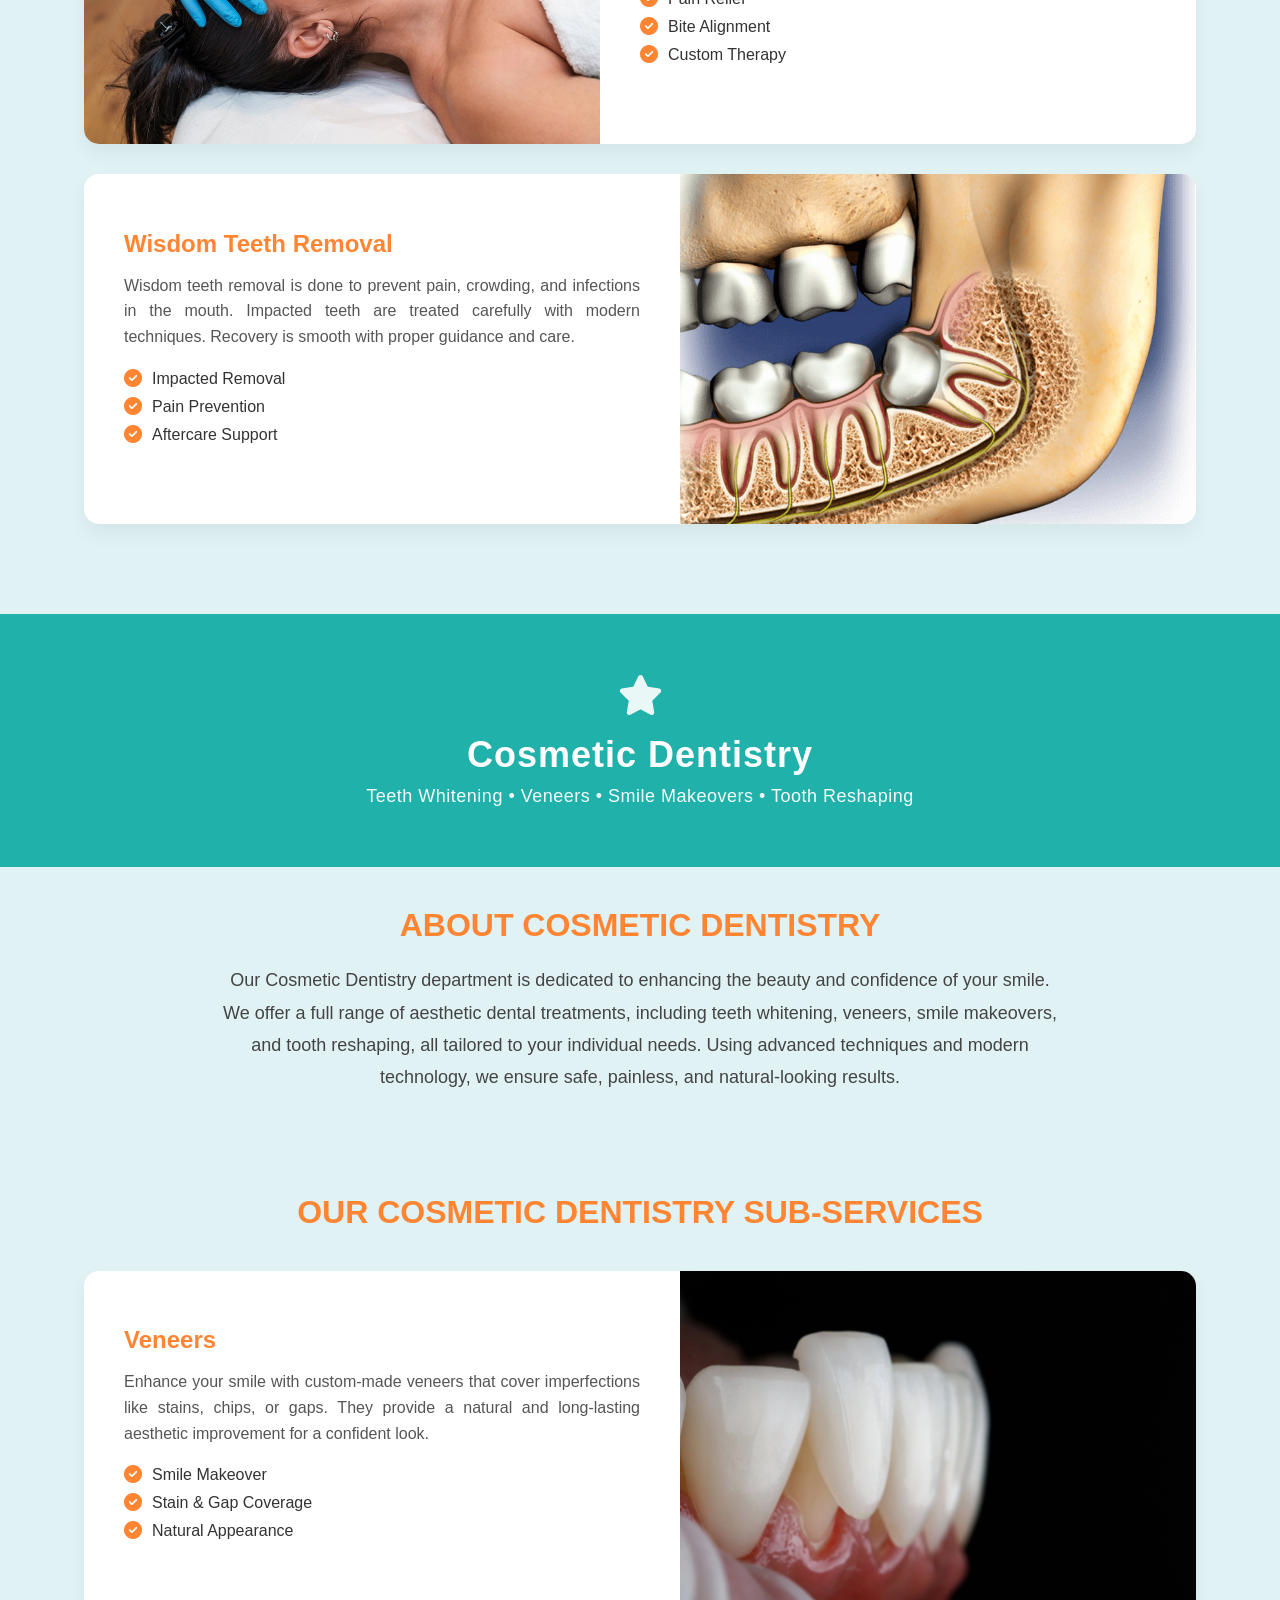
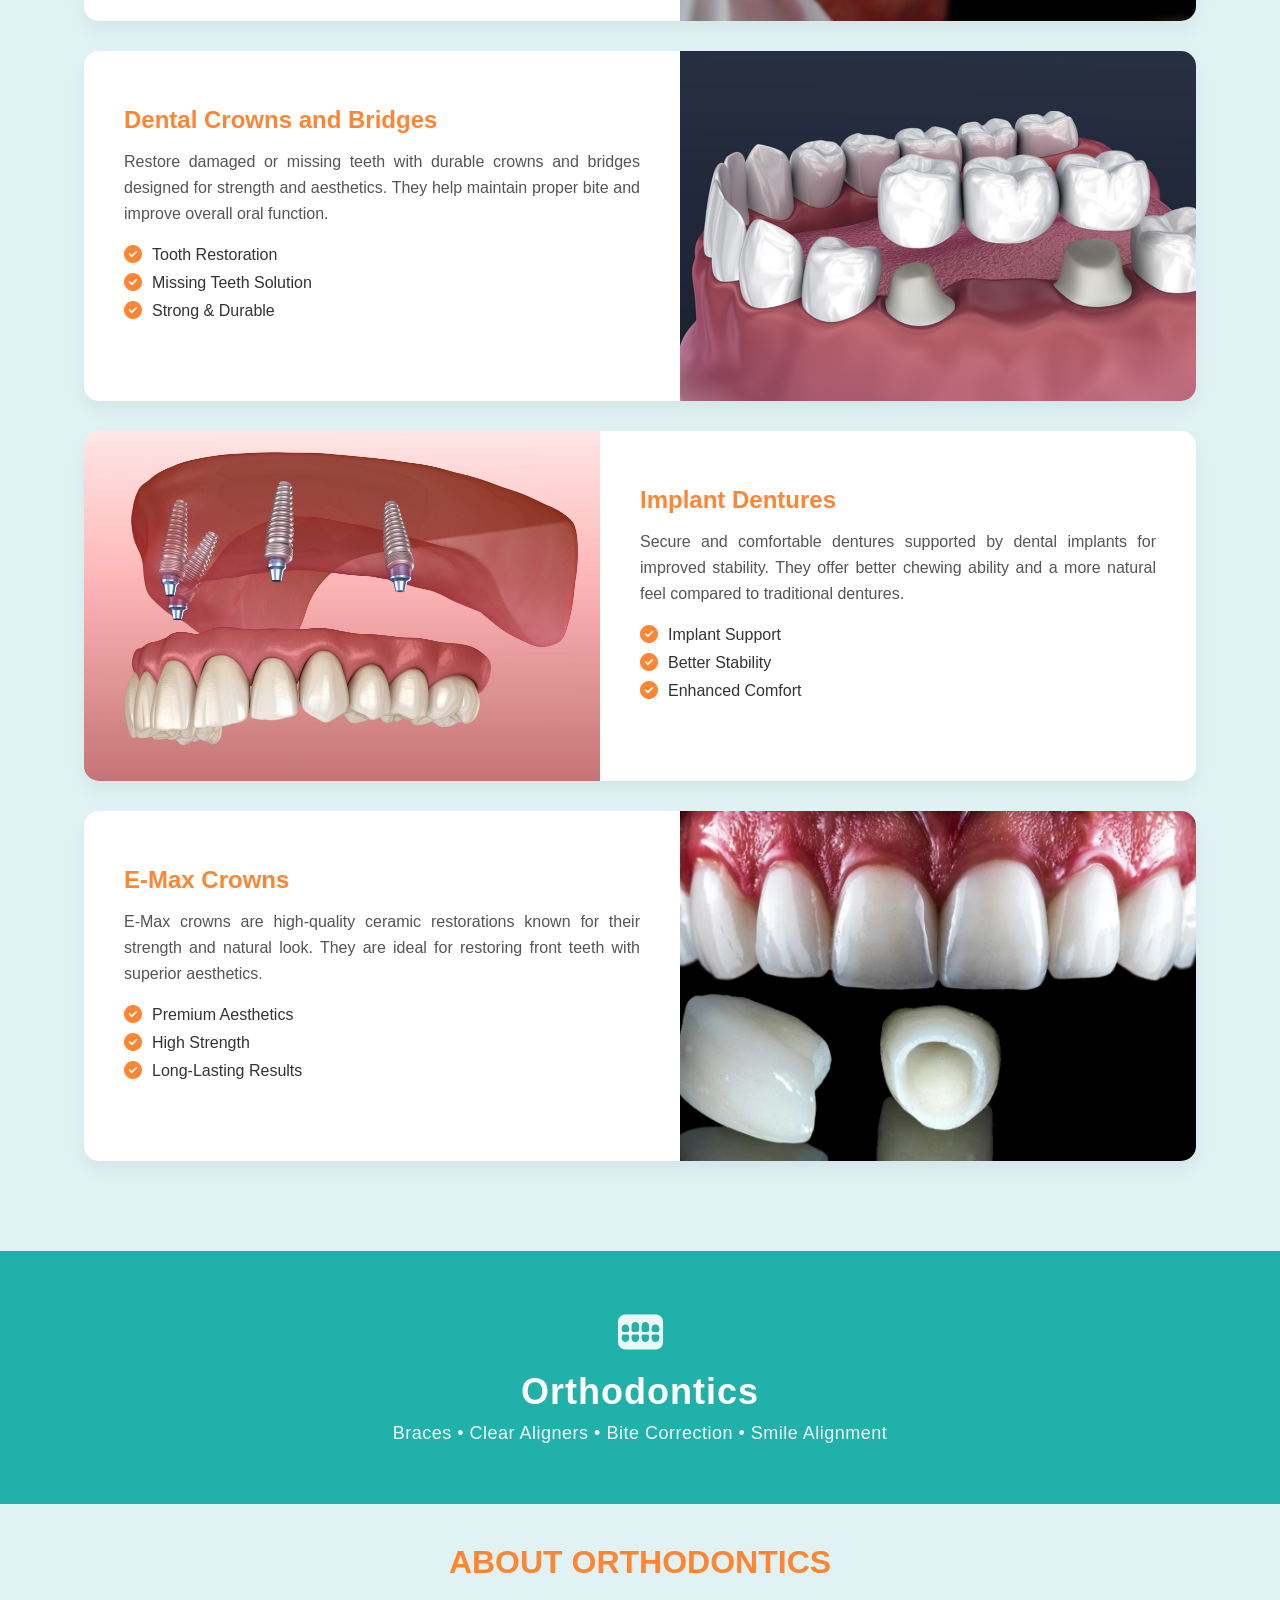
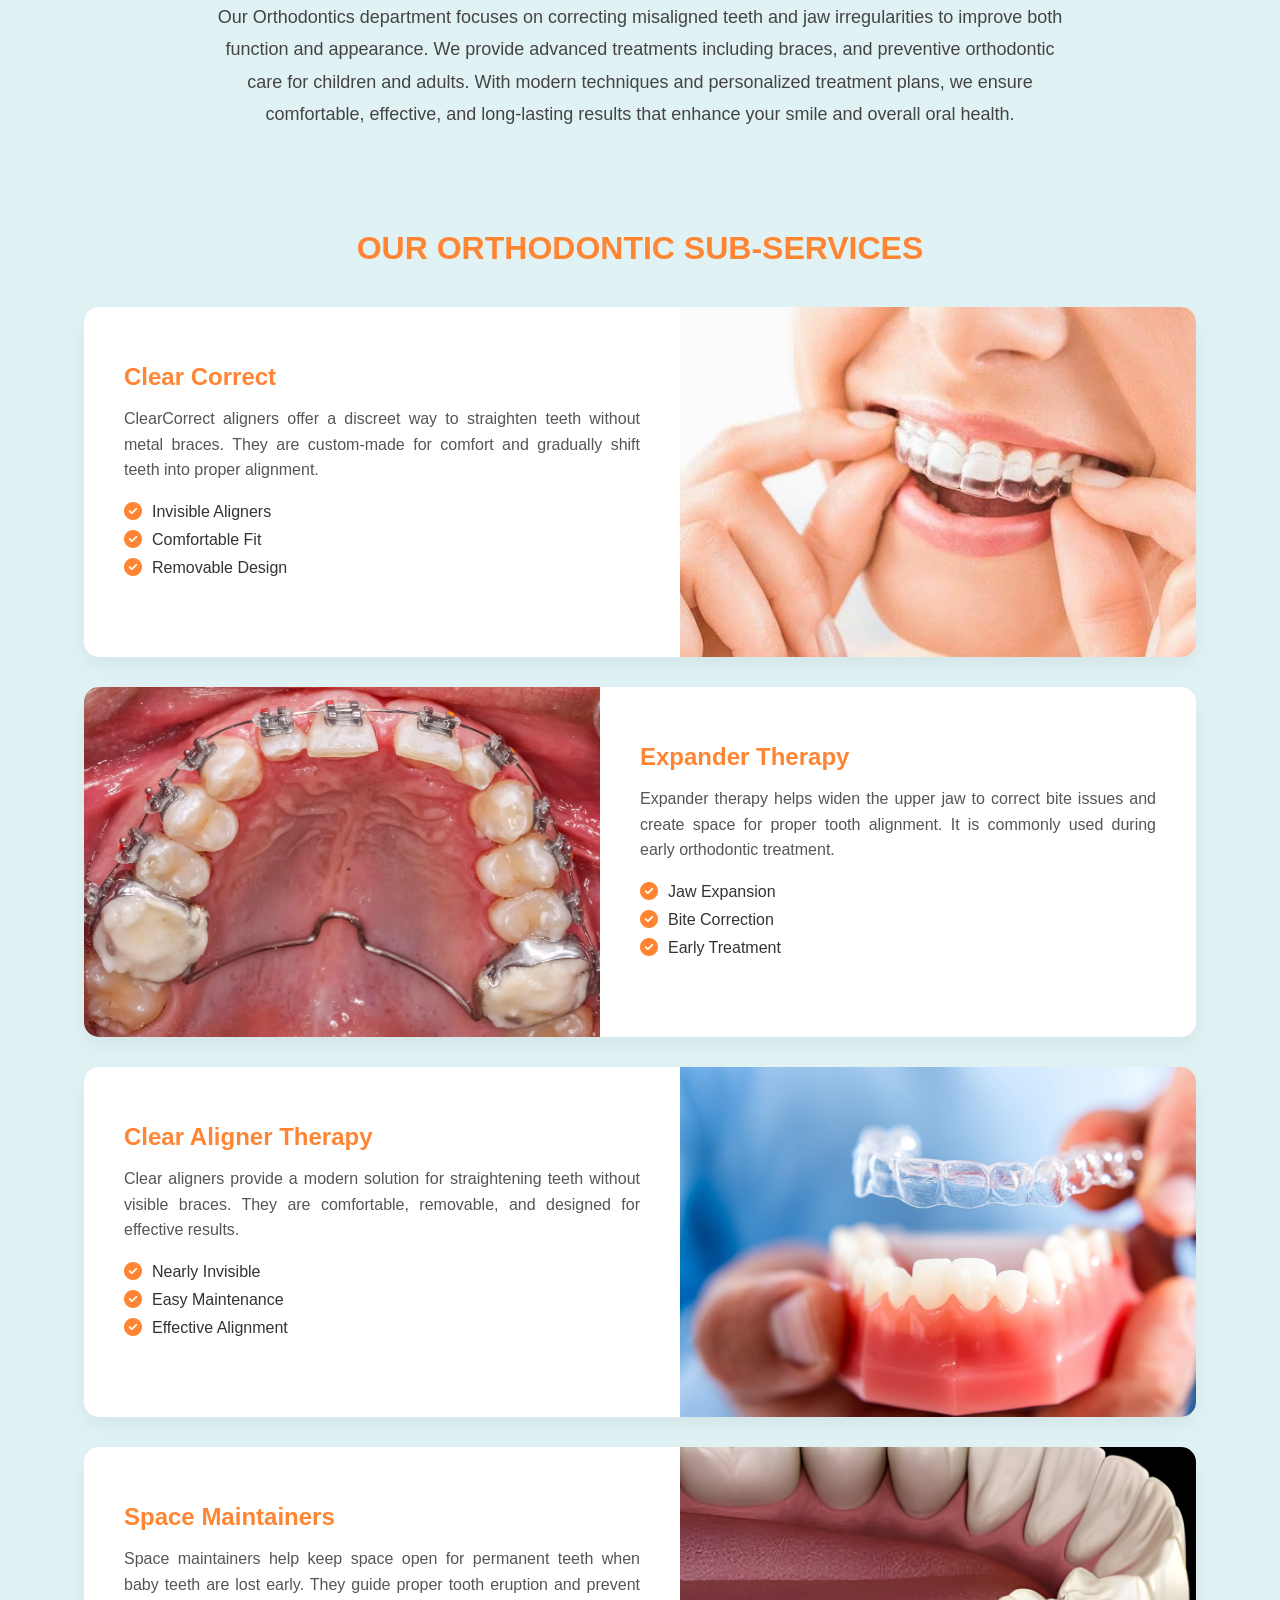
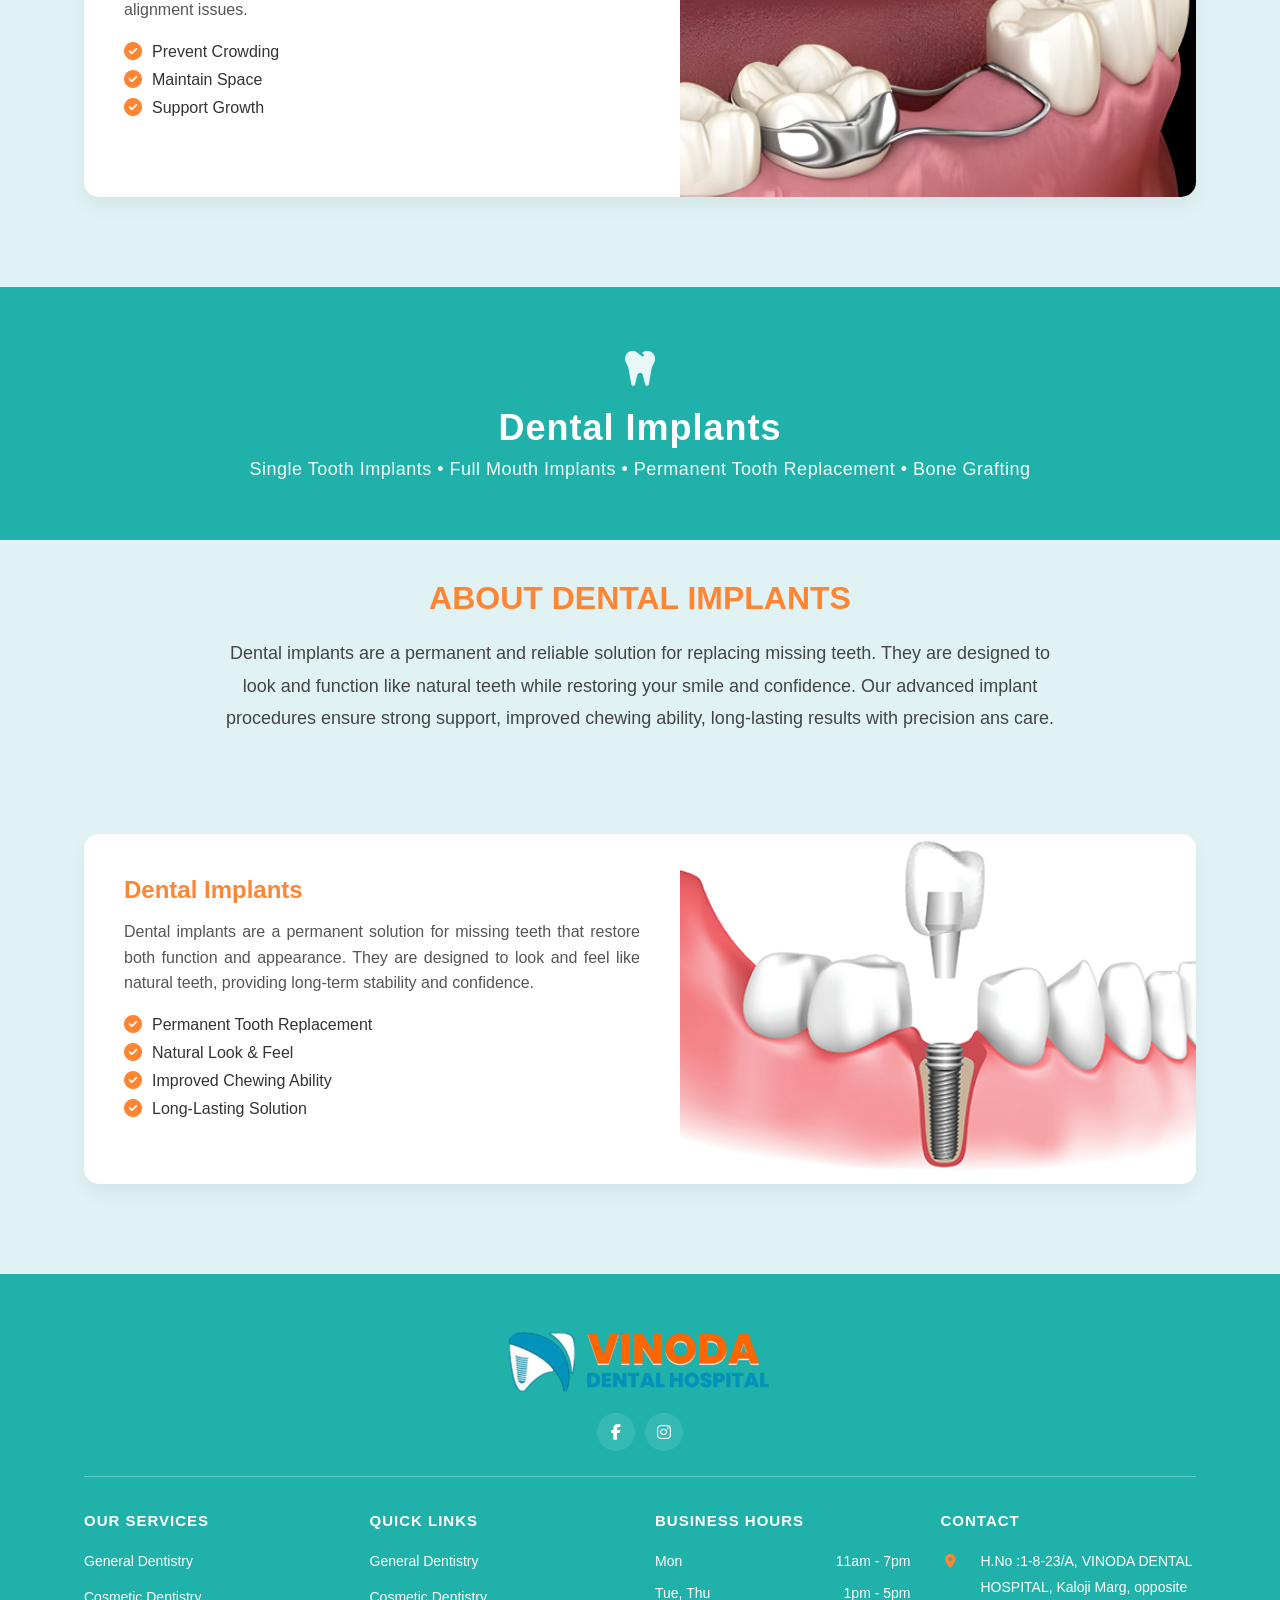
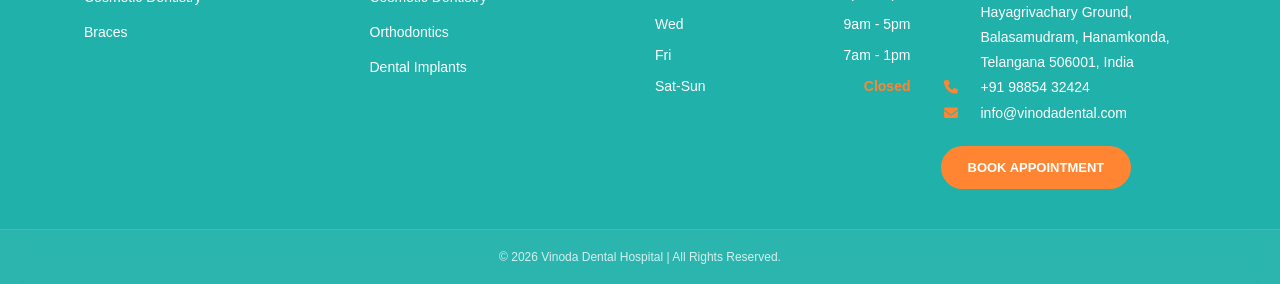
<file: services.html>
<!DOCTYPE html>
<html lang="en">
<head>
<meta charset="UTF-8">
<meta name="viewport" content="width=device-width, initial-scale=1.0">
<link rel="stylesheet" href="https://cdn.jsdelivr.net/npm/swiper@11/swiper-bundle.min.css" />

<title>Services - Vinoda Dental Hospital</title>

<link rel="icon" href="images/fav.png">

<link rel="stylesheet" href="https://cdnjs.cloudflare.com/ajax/libs/font-awesome/6.5.0/css/all.min.css">

<link rel="stylesheet" href="css/services.css">
</head>

<body>

   <!-- TOP INFO BAR -->
<div class="top-info-bar">
  <div class="top-info-container">

    <div class="top-left">
      <i class="fa-solid fa-location-dot"></i>
      <span>H.No :1-8-23/A, Kaloji Marg, opposite Hayagrivachary Ground, Balasamudram, Hanamkonda, Telangana</span>
    </div>

    <div class="top-right">
      <i class="fa-solid fa-envelope"></i>
      <span>info@vinodadental.com</span>
    </div>

  </div>
</div>

<!-- MAIN HEADER -->
<header class="main-header">
  <div class="header-container">

    <!-- LOGO -->
    <div class="header-logo">
      <img src="images/logo.png" alt="logo">
    </div>

    <!-- CENTER INFO -->
    <div class="header-center">
      <div class="phone-box">
        <i class="fa-solid fa-phone"></i>
        <span>+91 98854 32424</span>
      </div>

      <a href="contact.html" class="appointment-btn">
        <i class="fa-solid fa-calendar-check"></i>
        Appointment
      </a>
    </div>

    <!-- SOCIAL ICONS -->
  <div class="header-social">

  

  <a href="https://www.facebook.com/vinodadental" target="_blank" rel="noopener noreferrer">
    <i class="fa-brands fa-facebook-f"></i>
  </a>

  <a href="https://www.instagram.com/vinoda_dental/" target="_blank" rel="noopener noreferrer">
    <i class="fa-brands fa-instagram"></i>
  </a>


</div>
  </div>
</header>
  










    <nav class="navbar">

        <div class="menu-toggle" id="menu-toggle">
            <i class="fa-solid fa-bars"></i>
        </div>

        <ul class="nav-links" id="nav-links">

            <li><a href="index.html">Home</a></li>
            <li><a href="about.html">About</a></li>

            <li class="dropdown">
                <a href="#">Services ▾</a>

                <ul class="dropdown-menu">

                    <li class="has-sub">
                        <a href="services.html">General Dentistry</a>
                        <ul class="sub-menu">

                            <li><a href="services.html">Dental Cleanings</a></li>
                            <li><a href="services.html">Dental Sealants</a></li>
                            <li><a href="services.html">Dentistry For Kids</a></li>
                            <li><a href="services.html">Fillings</a></li>
                            <li><a href="services.html">Laser Assisted Periodontal Therapy</a></li>
                            <li><a href="services.html">Oral Cancer Screenings</a></li>
                            <li><a href="services.html">Root Canal Therapy</a></li>
                            <li><a href="services.html">Scaling & Root Planing</a></li>
                            <li><a href="services.html">Sleep Apnea Treatment</a></li>
                            <li><a href="services.html">Sleep Dentistry (Nitrous and Oral)</a></li>
                            <li><a href="services.html">Tooth Extractions</a></li>
                            <li><a href="services.html">TMJ Therapy</a></li>
                            <li><a href="services.html">Wisdom Teeth Removal</a></li>

                        </ul>
                    </li>

                    <li class="has-sub">
                        <a href="services.html">Cosmetic Dentistry</a>
                        <ul class="sub-menu">

                            <li><a href="services.html">Veneers</a></li>
                            <li><a href="services.html">Componeers</a></li>
                            <li><a href="services.html">Dental Crowns & Bridges</a></li>
                            <li><a href="services.html">Implant Dentures</a></li>
                            <li><a href="services.html">E-Max Crowns</a></li>

                        </ul>
                    </li>


                    <li class="has-sub">
                        <a href="services.html">Orthodontics</a>
                        <ul class="sub-menu">

                            <li><a href="services.html">Clear Correct</a></li>
                            <li><a href="services.html">Expander Therapy</a></li>
                            <li><a href="services.html">Clear Aligner Therapy</a></li>
                            <li><a href="services.html">Night and Athletic Guards</a></li>
                            <li><a href="services.html">Space Maintainers</a></li>

                        </ul>
                    </li>

                    <li><a href="services.html">Dental Implants</a></li>


                </ul>
            </li>

            <li><a href="contact.html">Contact</a></li>

        </ul>
    </nav>


    <script>

        const toggle = document.getElementById('menu-toggle');
        const navLinks = document.getElementById('nav-links');

        toggle.onclick = function () {
            navLinks.classList.toggle('active');
        };

        document.querySelectorAll('.dropdown > a, .has-sub > a').forEach(function (btn) {
    btn.onclick = function (e) {
        if (window.innerWidth <= 768) {
            e.preventDefault();

            let currentMenu = this.nextElementSibling;

            // 🔥 CLOSE ALL OTHER MENUS
            document.querySelectorAll('.dropdown-menu, .sub-menu').forEach(menu => {
                if (menu !== currentMenu) {
                    menu.classList.remove('show');
                }
            });

            // 🔥 TOGGLE CURRENT
            if (currentMenu) {
                currentMenu.classList.toggle('show');
            }
        }
    };
});

    </script>















<section class="service-header">
  <div class="container">
    <div class="header-icon">
      <i class="fa-solid fa-tooth"></i>
    </div>
    
    <h1>General Dentistry</h1>
    
    <div class="sub-text">
      Comprehensive Oral Exams • Professional Cleaning • Fillings • Preventive Care
    </div>
  </div>
</section>










<section class="about-service">
  <div class="container">
    <h2>About General Dentistry</h2>
    <p>
      Our General Dentistry department provides  the comprehensive diagnostic  and restorative dental care for patients of all ages. From routine oral check-ups and professional cleaning to advanced cavity fillings and gum health management, we ensure painless, ethical, and modern treatment for every smile.
    </p>
  </div>
</section>




<section class="sub-services-section">
    <div class="container">
        <h2 class="main-title">Our General Dentistry Sub-Services</h2>

        <!-- 1 -->
        <div class="sub-service-card" data-aos="fade-up">
            <div class="service-info">
                <h3>Dental Cleanings</h3>
                <p>Professional cleaning removes plaque and tartar buildup while protecting your gums. It helps prevent cavities and bad breath, keeping your smile fresh. Regular cleanings are essential for maintaining long-term oral health.</p>
                <ul class="service-points">
                    <li><i class="fa-solid fa-circle-check"></i> Plaque Removal</li>
                    <li><i class="fa-solid fa-circle-check"></i> Stain Cleaning</li>
                    <li><i class="fa-solid fa-circle-check"></i> Routine Checkup</li>
                </ul>
            </div>
            <div class="service-image">
                <img src="images/s1.png" alt="">
            </div>
        </div>

        <!-- 2 -->
        <div class="sub-service-card reverse" data-aos="fade-up">
            <div class="service-info">
                <h3>Dental Sealants</h3>
                <p>Dental sealants act as a protective layer over teeth to prevent decay and damage. They are especially effective for children and cavity-prone teeth. This quick and painless procedure offers long-lasting protection.</p>
                <ul class="service-points">
                    <li><i class="fa-solid fa-circle-check"></i> Cavity Protection</li>
                    <li><i class="fa-solid fa-circle-check"></i> Quick Procedure</li>
                    <li><i class="fa-solid fa-circle-check"></i> Long-Lasting Care</li>
                </ul>
            </div>
            <div class="service-image">
                <img src="images/s2.png" alt="">
            </div>
        </div>

        <!-- 3 -->
        <div class="sub-service-card" data-aos="fade-up">
            <div class="service-info">
                <h3>Dentistry For Kids</h3>
                <p>We provide gentle and friendly dental care specially designed for children’s comfort. Our focus is on prevention, education, and building healthy habits early. This helps ensure strong and healthy smiles as they grow.</p>
                <ul class="service-points">
                    <li><i class="fa-solid fa-circle-check"></i> Child-Friendly Care</li>
                    <li><i class="fa-solid fa-circle-check"></i> Preventive Treatments</li>
                    <li><i class="fa-solid fa-circle-check"></i> Growth Monitoring</li>
                </ul>
            </div>
            <div class="service-image">
                <img src="images/s3.png" alt="Dentistry For Kids">
            </div>
        </div>

        <!-- 4 -->
        <div class="sub-service-card reverse" data-aos="fade-up">
            <div class="service-info">
                <h3>Fillings</h3>
                <p>Dental fillings restore damaged or decayed teeth using strong and natural-looking materials. They help prevent further decay and maintain tooth structure. This ensures durability and proper function for everyday use.</p>
                <ul class="service-points">
                    <li><i class="fa-solid fa-circle-check"></i> Cavity Repair</li>
                    <li><i class="fa-solid fa-circle-check"></i> Tooth Protection</li>
                    <li><i class="fa-solid fa-circle-check"></i> Durable Results</li>
                </ul>
            </div>
            <div class="service-image">
                <img src="images/s4.png" alt="Fillings">
            </div>
        </div>

        <!-- 5 -->
        <div class="sub-service-card" data-aos="fade-up">
            <div class="service-info">
                <h3>Laser Assisted Periodontal Therapy</h3>
                <p>This advanced laser treatment effectively treats gum disease with precision and minimal discomfort. It reduces bleeding and speeds up healing time. Patients benefit from a safer and more comfortable experience.</p>
                <ul class="service-points">
                    <li><i class="fa-solid fa-circle-check"></i> Gum Treatment</li>
                    <li><i class="fa-solid fa-circle-check"></i> Less Discomfort</li>
                    <li><i class="fa-solid fa-circle-check"></i> Quick Recovery</li>
                </ul>
            </div>
            <div class="service-image">
                <img src="images/s5.png" alt="Laser Assisted Periodontal Therapy">
            </div>
        </div>

        <!-- 6 -->
        <div class="sub-service-card reverse" data-aos="fade-up">
            <div class="service-info">
                <h3>Oral Cancer Screenings</h3>
                <p>Oral cancer screenings help detect abnormal tissues early before they become serious. The process is quick, painless, and highly important. Regular screenings improve chances of early treatment and prevention.</p>
                <ul class="service-points">
                    <li><i class="fa-solid fa-circle-check"></i> Early Detection</li>
                    <li><i class="fa-solid fa-circle-check"></i> Routine Screening</li>
                    <li><i class="fa-solid fa-circle-check"></i> Preventive Care</li>
                </ul>
            </div>
            <div class="service-image">
                <img src="images/s6.png" alt="Oral Cancer Screenings">
            </div>
        </div>

        <!-- 7 -->
        <div class="sub-service-card" data-aos="fade-up">
            <div class="service-info">
                <h3>Root Canal Therapy</h3>
                <p>Root canal therapy removes infection from inside the tooth and saves your natural structure. It eliminates pain and prevents further damage effectively. This treatment restores normal function and long-term stability.</p>
                <ul class="service-points">
                    <li><i class="fa-solid fa-circle-check"></i> Pain Relief</li>
                    <li><i class="fa-solid fa-circle-check"></i> Tooth Saving</li>
                    <li><i class="fa-solid fa-circle-check"></i> Long-Term Fix</li>
                </ul>
            </div>
            <div class="service-image">
                <img src="images/s7.png" alt="Root Canal Therapy">
            </div>
        </div>

        <!-- 8 -->
        <div class="sub-service-card reverse" data-aos="fade-up">
            <div class="service-info">
                <h3>Scaling & Root Planing</h3>
                <p>Scaling and root planing is a deep cleaning procedure that removes plaque below the gums. It treats early gum disease and prevents further complications. This improves gum health and supports strong teeth.</p>
                <ul class="service-points">
                    <li><i class="fa-solid fa-circle-check"></i> Deep Cleaning</li>
                    <li><i class="fa-solid fa-circle-check"></i> Gum Care</li>
                    <li><i class="fa-solid fa-circle-check"></i> Bacteria Removal</li>
                </ul>
            </div>
            <div class="service-image">
                <img src="images/s8.png" alt="Scaling & Root Planing">
            </div>
        </div>

    

        <!-- 10 -->
        <div class="sub-service-card reverse" data-aos="fade-up">
            <div class="service-info">
                <h3>Sleep Dentistry (Nitrous and Oral)</h3>
                <p>Sleep dentistry uses safe sedation methods to make treatments comfortable and stress-free. It is ideal for anxious or sensitive patients. This approach ensures a relaxed and smooth dental experience.</p>
                <ul class="service-points">
                    <li><i class="fa-solid fa-circle-check"></i> Nitrous Sedation</li>
                    <li><i class="fa-solid fa-circle-check"></i> Oral Sedation</li>
                    <li><i class="fa-solid fa-circle-check"></i> Comfortable Care</li>
                </ul>
            </div>
            <div class="service-image">
                <img src="images/s10.png" alt="Sleep Dentistry (Nitrous and Oral)">
            </div>
        </div>

        <!-- 11 -->
        <div class="sub-service-card" data-aos="fade-up">
            <div class="service-info">
                <h3>Tooth Extractions</h3>
                <p>Tooth extraction is performed safely to remove severely damaged or infected teeth. It helps prevent the spread of infection and pain. Modern techniques ensure quick recovery and minimal discomfort.</p>
                <ul class="service-points">
                    <li><i class="fa-solid fa-circle-check"></i> Simple Removal</li>
                    <li><i class="fa-solid fa-circle-check"></i> Pain Control</li>
                    <li><i class="fa-solid fa-circle-check"></i> Fast Healing</li>
                </ul>
            </div>
            <div class="service-image">
                <img src="images/s11.png" alt="Tooth Extractions">
            </div>
        </div>

        <!-- 12 -->
        <div class="sub-service-card reverse" data-aos="fade-up">
            <div class="service-info">
                <h3>TMJ Therapy</h3>
                <p>TMJ therapy treats jaw pain, stiffness, and alignment issues effectively. It improves jaw movement and reduces discomfort during daily activities. Customized treatments ensure better long-term relief.</p>
                <ul class="service-points">
                    <li><i class="fa-solid fa-circle-check"></i> Pain Relief</li>
                    <li><i class="fa-solid fa-circle-check"></i> Bite Alignment</li>
                    <li><i class="fa-solid fa-circle-check"></i> Custom Therapy</li>
                </ul>
            </div>
            <div class="service-image">
                <img src="images/s12.png" alt="TMJ Therapy">
            </div>
        </div>

        <!-- 13 -->
        <div class="sub-service-card" data-aos="fade-up">
            <div class="service-info">
                <h3>Wisdom Teeth Removal</h3>
                <p>Wisdom teeth removal is done to prevent pain, crowding, and infections in the mouth. Impacted teeth are treated carefully with modern techniques. Recovery is smooth with proper guidance and care.</p>
                <ul class="service-points">
                    <li><i class="fa-solid fa-circle-check"></i> Impacted Removal</li>
                    <li><i class="fa-solid fa-circle-check"></i> Pain Prevention</li>
                    <li><i class="fa-solid fa-circle-check"></i> Aftercare Support</li>
                </ul>
            </div>
            <div class="service-image">
                <img src="images/s13.png" alt="Wisdom Teeth Removal">
            </div>
        </div>

    </div>
</section>
















<section class="service-header">
  <div class="container">
    <div class="header-icon">
      <i class="fa-solid fa-star"></i>
    </div>
    
    <h1>Cosmetic Dentistry</h1>
    
    <div class="sub-text">
      Teeth Whitening • Veneers • Smile Makeovers • Tooth Reshaping
    </div>
  </div>
</section>





<section class="about-service">
  <div class="container">
    <h2>About Cosmetic Dentistry</h2>
    <p>
      Our Cosmetic Dentistry department is dedicated to enhancing the beauty and confidence of your smile. We offer a full range of aesthetic dental treatments, including teeth whitening, veneers, smile makeovers, and tooth reshaping, all tailored to your individual needs. Using advanced techniques and modern technology, we ensure safe, painless, and natural-looking results.
    </p>
  </div>
</section>







<section class="sub-services-section">
    <div class="container">
        <h2 class="main-title">Our Cosmetic Dentistry Sub-Services</h2>

        <!-- 1 -->
        <div class="sub-service-card" data-aos="fade-up">
            <div class="service-info">
                <h3>Veneers</h3>
                <p>Enhance your smile with custom-made veneers that cover imperfections like stains, chips, or gaps. They provide a natural and long-lasting aesthetic improvement for a confident look.</p>
                <ul class="service-points">
                    <li><i class="fa-solid fa-circle-check"></i> Smile Makeover</li>
                    <li><i class="fa-solid fa-circle-check"></i> Stain & Gap Coverage</li>
                    <li><i class="fa-solid fa-circle-check"></i> Natural Appearance</li>
                </ul>
            </div>
            <div class="service-image">
                <img src="images/s14.png" alt="Veneers">
            </div>
        </div>

      

        <!-- 3 -->
        <div class="sub-service-card" data-aos="fade-up">
            <div class="service-info">
                <h3>Dental Crowns and Bridges</h3>
                <p>Restore damaged or missing teeth with durable crowns and bridges designed for strength and aesthetics. They help maintain proper bite and improve overall oral function.</p>
                <ul class="service-points">
                    <li><i class="fa-solid fa-circle-check"></i> Tooth Restoration</li>
                    <li><i class="fa-solid fa-circle-check"></i> Missing Teeth Solution</li>
                    <li><i class="fa-solid fa-circle-check"></i> Strong & Durable</li>
                </ul>
            </div>
            <div class="service-image">
                <img src="images/s16.png" alt="Dental Crowns and Bridges">
            </div>
        </div>

        <!-- 4 -->
        <div class="sub-service-card reverse" data-aos="fade-up">
            <div class="service-info">
                <h3>Implant Dentures</h3>
                <p>Secure and comfortable dentures supported by dental implants for improved stability. They offer better chewing ability and a more natural feel compared to traditional dentures.</p>
                <ul class="service-points">
                    <li><i class="fa-solid fa-circle-check"></i> Implant Support</li>
                    <li><i class="fa-solid fa-circle-check"></i> Better Stability</li>
                    <li><i class="fa-solid fa-circle-check"></i> Enhanced Comfort</li>
                </ul>
            </div>
            <div class="service-image">
                <img src="images/s17.png" alt="Implant Dentures">
            </div>
        </div>

        <!-- 5 -->
        <div class="sub-service-card" data-aos="fade-up">
            <div class="service-info">
                <h3>E-Max Crowns</h3>
                <p>E-Max crowns are high-quality ceramic restorations known for their strength and natural look. They are ideal for restoring front teeth with superior aesthetics.</p>
                <ul class="service-points">
                    <li><i class="fa-solid fa-circle-check"></i> Premium Aesthetics</li>
                    <li><i class="fa-solid fa-circle-check"></i> High Strength</li>
                    <li><i class="fa-solid fa-circle-check"></i> Long-Lasting Results</li>
                </ul>
            </div>
            <div class="service-image">
                <img src="images/s18.png" alt="E-Max Crowns">
            </div>
        </div>

    </div>
</section>
























<section class="service-header">
  <div class="container">
    <div class="header-icon">
      <i class="fa-solid fa-teeth"></i>
    </div>
    
    <h1>Orthodontics</h1>
    
    <div class="sub-text">
      Braces • Clear Aligners • Bite Correction • Smile Alignment
    </div>
  </div>
</section>




<section class="about-service">
  <div class="container">
    <h2>About Orthodontics</h2>
    <p>
      Our Orthodontics department focuses on correcting misaligned teeth and jaw irregularities to improve both function and appearance. We provide advanced treatments including braces,  and preventive orthodontic care for children and adults. With modern techniques and personalized treatment plans, we ensure comfortable, effective, and long-lasting results that enhance your smile and overall oral health.
    </p>
  </div>
</section>










<section class="sub-services-section">
    <div class="container">
        <h2 class="main-title">Our Orthodontic Sub-Services</h2>

        <!-- 1 -->
        <div class="sub-service-card" data-aos="fade-up">
            <div class="service-info">
                <h3>Clear Correct</h3>
                <p>ClearCorrect aligners offer a discreet way to straighten teeth without metal braces. They are custom-made for comfort and gradually shift teeth into proper alignment.</p>
                <ul class="service-points">
                    <li><i class="fa-solid fa-circle-check"></i> Invisible Aligners</li>
                    <li><i class="fa-solid fa-circle-check"></i> Comfortable Fit</li>
                    <li><i class="fa-solid fa-circle-check"></i> Removable Design</li>
                </ul>
            </div>
            <div class="service-image">
                <img src="images/s19.png" alt="Clear Correct">
            </div>
        </div>

        <!-- 2 -->
        <div class="sub-service-card reverse" data-aos="fade-up">
            <div class="service-info">
                <h3>Expander Therapy</h3>
                <p>Expander therapy helps widen the upper jaw to correct bite issues and create space for proper tooth alignment. It is commonly used during early orthodontic treatment.</p>
                <ul class="service-points">
                    <li><i class="fa-solid fa-circle-check"></i> Jaw Expansion</li>
                    <li><i class="fa-solid fa-circle-check"></i> Bite Correction</li>
                    <li><i class="fa-solid fa-circle-check"></i> Early Treatment</li>
                </ul>
            </div>
            <div class="service-image">
                <img src="images/s20.png" alt="Expander Therapy">
            </div>
        </div>

        <!-- 3 -->
        <div class="sub-service-card" data-aos="fade-up">
            <div class="service-info">
                <h3>Clear Aligner Therapy</h3>
                <p>Clear aligners provide a modern solution for straightening teeth without visible braces. They are comfortable, removable, and designed for effective results.</p>
                <ul class="service-points">
                    <li><i class="fa-solid fa-circle-check"></i> Nearly Invisible</li>
                    <li><i class="fa-solid fa-circle-check"></i> Easy Maintenance</li>
                    <li><i class="fa-solid fa-circle-check"></i> Effective Alignment</li>
                </ul>
            </div>
            <div class="service-image">
                <img src="images/s21.png" alt="Clear Aligner Therapy">
            </div>
        </div>


        <!-- 5 -->
        <div class="sub-service-card" data-aos="fade-up">
            <div class="service-info">
                <h3>Space Maintainers</h3>
                <p>Space maintainers help keep space open for permanent teeth when baby teeth are lost early. They guide proper tooth eruption and prevent alignment issues.</p>
                <ul class="service-points">
                    <li><i class="fa-solid fa-circle-check"></i> Prevent Crowding</li>
                    <li><i class="fa-solid fa-circle-check"></i> Maintain Space</li>
                    <li><i class="fa-solid fa-circle-check"></i> Support Growth</li>
                </ul>
            </div>
            <div class="service-image">
                <img src="images/s23.png" alt="Space Maintainers">
            </div>
        </div>

    </div>
</section>






<section class="service-header">
  <div class="container">
    <div class="header-icon">
      <i class="fa-solid fa-tooth"></i>
    </div>
    
    <h1>Dental Implants</h1>
    
    <div class="sub-text">
      Single Tooth Implants • Full Mouth Implants • Permanent Tooth Replacement • Bone Grafting
    </div>
  </div>
</section>







<section class="about-service">
  <div class="container">
    <h2>About Dental Implants</h2>
    <p>
      Dental implants are a permanent and reliable solution for replacing missing teeth. They are designed to look and function like natural teeth while restoring your smile and confidence. Our advanced implant procedures ensure strong support, improved chewing ability, long-lasting results with precision ans care.
    </p>
  </div>
</section>










<section class="sub-services-section">
    <div class="container">

        <div class="sub-service-card" data-aos="fade-up">
            <div class="service-info">
                <h3>Dental Implants</h3>
                <p>
                    Dental implants are a permanent solution for missing teeth that restore both function and appearance. 
                    They are designed to look and feel like natural teeth, providing long-term stability and confidence.
                </p>
                <ul class="service-points">
                    <li><i class="fa-solid fa-circle-check"></i> Permanent Tooth Replacement</li>
                    <li><i class="fa-solid fa-circle-check"></i> Natural Look & Feel</li>
                    <li><i class="fa-solid fa-circle-check"></i> Improved Chewing Ability</li>
                    <li><i class="fa-solid fa-circle-check"></i> Long-Lasting Solution</li>
                </ul>
            </div>

            <div class="service-image">
                <img src="images/s24.png" alt="Dental Implants">
            </div>
        </div>

    </div>
</section>





















<footer class="main-footer">
    <div class="container">
        <div class="footer-top">
            <div class="footer-logo">
                <a href="index.html"><img src="images/logo.png" class="logo"></a>
            </div>
            <div class="social-links">
  

  <!-- New Tab -->
  <a href="https://www.facebook.com/vinodadental" target="_blank" rel="noopener noreferrer">
    <i class="fa-brands fa-facebook-f"></i>
  </a>

  <a href="https://www.instagram.com/vinoda_dental/" target="_blank" rel="noopener noreferrer">
    <i class="fa-brands fa-instagram"></i>
  </a>

</div>
        </div>

        <hr class="footer-divider">

        <div class="footer-grid">
            <div class="footer-col">
                <h3>OUR SERVICES</h3>
                <ul>
                    <li><a href="services.html">General Dentistry</a></li>
                    <li><a href="services.html">Cosmetic Dentistry</a></li>
                    <li><a href="services.html">Braces </a></li>
                </ul>
            </div>
            <div class="footer-col">
                <h3>QUICK LINKS</h3>
                <ul>
                    <li><a href="services.html">General Dentistry</a></li>
                    <li><a href="services.html">Cosmetic Dentistry</a></li>
                    <li><a href="services.html">Orthodontics </a></li>
                     <li><a href="services.html">Dental Implants  </a></li>
                </ul>
            </div>
            <div class="footer-col">
                <h3>BUSINESS HOURS</h3>
                <div class="hours-list">
                    <p><span>Mon</span> <span>11am - 7pm</span></p>
                    <p><span>Tue, Thu</span> <span>1pm - 5pm</span></p>
                    <p><span>Wed</span> <span>9am - 5pm</span></p>
                    <p><span>Fri</span> <span>7am - 1pm</span></p>
                    <p><span>Sat-Sun</span> <span class="orange-text">Closed</span></p>
                </div>
            </div>
            <div class="footer-col">
                <h3>CONTACT</h3>
                <div class="contact-info">
                    <p><i class="fa-solid fa-location-dot"></i>H.No :1-8-23/A, VINODA DENTAL HOSPITAL, Kaloji Marg, opposite Hayagrivachary Ground, Balasamudram, Hanamkonda, Telangana 506001, India </p>
                    <p><i class="fa-solid fa-phone"></i> +91 98854 32424</p>
                    <p><i class="fa-solid fa-envelope"></i> info@vinodadental.com</p>
                </div>
                <a href="appointment.html" class="footer-book-btn">BOOK APPOINTMENT</a>
            </div>
        </div>
    </div>
    <div class="footer-bottom">
        <p>© 2026 Vinoda Dental Hospital | All Rights Reserved.</p>
    </div>
</footer>















<div class="floating-icons">
  
  <a href="https://wa.me/919885432424" class="icon whatsapp" target="_blank">
    <i class="fab fa-whatsapp"></i>
  </a>

  <a href="tel:+919885432424" class="icon phone">
    <i class="fas fa-phone"></i>
  </a>

</div>
</file>
<file: css/about.css>
/* GENERAL RESET */
* {
  margin: 0;
  padding: 0;
  box-sizing: border-box;
  font-family: 'Segoe UI', Tahoma, Geneva, Verdana, sans-serif;
}

.container {
  width: 90%;
  max-width: 1200px;
  margin: auto;
}
/* TOP BLACK BAR */
.top-info-bar {
  background: #000;
  color: #fff;
  font-size: 13px;
  padding: 12px 0; /* 🔥 increased height */
}

.top-info-container {
  max-width: 1200px;
  margin: auto;
  padding: 0 50px; /* 🔥 balanced spacing */
  display: flex;
  justify-content: space-between;
  align-items: center;
}

.top-left,
.top-right {
  display: flex;
  align-items: center;
  font-size: 15px;
  gap: 10px;
}

.top-info-bar i {
  color: #ff8533;
  font-size: 14px;
}

/* MAIN HEADER */
.main-header {
  background: #fff;
  padding: 8px 0;
  border-bottom: 1px solid #eee;
}

.header-container {
  max-width: 1200px;
  margin: auto;
  padding: 0 50px; /* 🔥 clean alignment */
  display: flex;
  align-items: center;
  justify-content: space-between;
}

/* LOGO */
.header-logo img {
  height: 60px;
}

/* CENTER */
.header-center {
  display: flex;
  align-items: center;
  gap: 20px;
}

/* PHONE BOX */
.phone-box {
  display: flex;
  align-items: center;
  gap: 8px;
  border: 2px solid #ff8533;
  padding: 10px 20px;
  border-radius: 30px;
  font-weight: 600;
}

.phone-box i {
  color: #ff8533;
}

/* APPOINTMENT BUTTON */
.appointment-btn {
  display: flex;
  align-items: center;
  gap: 8px;
  border: 2px solid #ff8533;
  padding: 10px 20px;
  border-radius: 30px;
  text-decoration: none;
  color: #000;
  font-weight: 600;
  transition: 0.3s;
}

/* 🔥 ICON ORANGE */
.appointment-btn i {
  color: #ff8533;
}

.appointment-btn:hover {
  background: #ff8533;
  color: #fff;
}

.appointment-btn:hover i {
  color: #fff;
}

/* SOCIAL ICONS */
.header-social {
  display: flex;
  gap: 18px;
}

.header-social a {
  color: #ff8533;
  font-size: 16px;
  transition: 0.3s;
}

.header-social a:hover {
  color: #20b1aa;
}
/* MOBILE RESPONSIVE */
@media (max-width: 768px) {

  /* TOP BAR */
  .top-info-container {
    flex-direction: column;
    gap: 6px;
    text-align: center;
    padding: 0 15px;
  }

  .top-left,
  .top-right {
    justify-content: center;
    font-size: 12px;
  }

  /* HEADER */
  .header-container {
    flex-direction: column;
    gap: 15px;
    padding: 0 15px;
    text-align: center;
  }

  /* LOGO */
  .header-logo img {
    height: 50px;
  }

  /* CENTER (PHONE + BUTTON) */
  .header-center {
    flex-direction: column;
    gap: 10px;
  }

  .phone-box,
  .appointment-btn {
    width: 100%;
    justify-content: center;
  }

  /* SOCIAL ICONS */
  .header-social {
    justify-content: center;
    gap: 12px;
  }
}





.navbar {
  background: #ff8533;
  position: sticky;
  top: 0;
  z-index: 1000;
}

.nav-links {
  display: flex;
  justify-content: center;
}

.nav-links > li > a {
  padding: 15px 20px;
  color: #fff;
  display: block;
  font-weight: 600;
  font-size: 15px;
  text-decoration: none;
}

.nav-links > li > a:hover {
  background: rgba(0, 0, 0, 0.15);
}

.dropdown {
  position: relative;
}

.dropdown-menu {
  position: absolute;
  top: 100%;
  left: 0;
  background: #ff8533;
  min-width: 220px;
  display: none;
  z-index: 1001;

}

.dropdown:hover > .dropdown-menu {
  display: block;
}

.has-sub {
  position: relative;
}

.sub-menu {
  position: absolute;
  top: 0;
  left: 100%;
  background: #ff8533;
  min-width: 200px;
  display: none;
  z-index: 1002;
}

.has-sub:hover > .sub-menu {
  display: block;
}

.dropdown-menu a,
.sub-menu a {
  padding: 12px 18px;
  display: block;
  color: #fff;
  font-size: 14px;

}

.dropdown-menu a:hover,
.sub-menu a:hover {
  background: #fff;
  color: #ff8533;
}

.has-sub > a::after {
  content: " ▸";
  font-size: 11px;
}

.menu-toggle {
  display: none;
  color: white;
  font-size: 22px;
  padding: 12px 15px;
  cursor: pointer;
  text-align: right;
}

@media (max-width: 768px) {

  .menu-toggle {
    display: block;
  }

  .nav-links {
    flex-direction: column;
    display: none;
    background: #ff8533;
  }

  .nav-links.active {
    display: flex;
  }

  .dropdown-menu,
  .sub-menu {
    position: static;
    display: none;
    background: #ff8533;
    min-width: 100%;
    border-top: none;
  }

  .show {
    display: block !important;
  }

  .dropdown-menu a {
    padding-left: 36px;
  }

  .sub-menu a {
    padding-left: 54px;
  }

  .has-sub > a::after {
    content: " ▾";
  }

}
ul {
  list-style: none;
  margin: 0;
  padding: 0;
}
.dropdown-menu a,
.sub-menu a {
  border-bottom: none;
  text-decoration: none;
}

/* GENERAL SUBMENU SCROLL */
.sub-menu {
  max-height: 350px;   /* 🔥 control height */
  overflow-y: auto;    /* 🔥 enable scroll */
}

/* OPTIONAL: NICE SCROLL DESIGN */
.sub-menu::-webkit-scrollbar {
  width: 6px;
}

.sub-menu::-webkit-scrollbar-thumb {
  background: #ccc;
  border-radius: 10px;
}

.sub-menu::-webkit-scrollbar-track {
  background: transparent;
}






























.about-clean {
    padding: 50px 0;
    background-color: #ffffff;
    overflow: hidden;
}

.about-flex-container {
    display: flex;
    align-items: center; /* Vertically center content */
    gap: 70px;
}

/* LEFT IMAGE STYLING */
.about-left-img {
    flex: 1;
}

.image-frame {
    position: relative;
    border-radius: 25px;
    overflow: visible; /* To allow the tag to pop out */
}

.image-frame img {
    width: 100%;
    height: 750px; /* Big vertical image */
    object-fit: cover;
    border-radius: 25px;
    box-shadow: 20px 20px 0px #20b1aa15; /* Modern offset shadow */
}

.experience-tag {
    position: absolute;
    bottom: 40px;
    left: -30px;
    background: #ff8533;
    color: white;
    padding: 25px 30px;
    border-radius: 15px;
    text-align: center;
    box-shadow: 0 10px 30px rgba(255, 102, 0, 0.3);
}

.experience-tag h3 { font-size: 38px; font-weight: 800; line-height: 1; }
.experience-tag p { font-size: 14px; font-weight: 600; margin-top: 5px; }

/* RIGHT CONTENT STYLING */
.about-right-text {
    flex: 1.2;
}

.top-label {
    color: #20b1aa;
    font-weight: 700;
    text-transform: uppercase;
    letter-spacing: 2px;
    font-size: 14px;
    margin-bottom: 15px;
}

.main-title {
    font-size: 44px;
    color: #ff8533;
    line-height: 1.2;
    margin-bottom: 30px;
    font-weight: 800;
}

.blue-text { color: #20b1aa; }

.rich-text p {
    font-size: 17px;
    color: #555;
    line-height: 1.8;
    margin-bottom: 20px;
}

/* FEATURES */
.key-features-list {
    margin: 35px 0;
}

.feature-line {
    display: flex;
    align-items: center;
    gap: 15px;
    margin-bottom: 18px;
    font-weight: 600;
    color: #333;
}

.feature-line i {
    color: #ff8533;
    font-size: 20px;
    width: 25px;
}

/* CALL TO ACTION */
.action-row {
    display: flex;
    align-items: center;
    gap: 30px;
    margin-top: 40px;
}

.btn-main {
    background: #ff8533;
    color: white;
    padding: 16px 35px;
    border-radius: 50px;
    text-decoration: none;
    font-weight: 700;
    box-shadow: 0 5px 15px rgba(1, 147, 188, 0.3);
    transition: 0.3s;
}

.btn-main:hover {
    background: #20b1aa;
    transform: translateY(-3px);
}

.support-contact span {
    display: block;
    font-size: 13px;
    color: #888;
}

.support-contact a {
    font-size: 18px;
    font-weight: 700;
    color: #222;
    text-decoration: none;
    transition: 0.3s;
}

.support-contact a:hover { color: #20b1aa; }

/* MOBILE RESPONSIVE */
@media (max-width: 992px) {
    .about-flex-container {
        flex-direction: column;
        gap: 50px;
    }
    
    .image-frame img {
        height: 400px;
    }
    
    .experience-tag {
        left: 20px;
        bottom: -20px;
    }
    
    .main-title {
        font-size: 32px;
    }
    
    .action-row {
        flex-direction: column;
        align-items: flex-start;
    }
}














/* MISSION & VISION STYLES */
.mission-vision-section {
    padding: 50px 0;
    background-color: #f8fbfd;
    overflow: hidden;
}

.mv-grid {
    display: grid;
    grid-template-columns: 1fr 1fr;
    gap: 40px;
}

.mv-card {
    background: #ffffff;
    padding: 50px;
    border-radius: 30px;
    position: relative;
    box-shadow: 0 15px 40px rgba(0,0,0,0.05);
    transition: all 0.4s ease;
    border-top: 6px solid transparent;
}

/* Color Varieties */
.mv-card.mission { border-color: #ff8533; }
.mv-card.vision { border-color: #20b1aa; }

.mv-card:hover {
    transform: translateY(-10px);
    box-shadow: 0 25px 50px rgba(0,0,0,0.1);
}

.mv-icon-box {
    width: 70px;
    height: 70px;
    background: #f1f1f1;
    display: flex;
    align-items: center;
    justify-content: center;
    border-radius: 20px;
    font-size: 30px;
    margin-bottom: 25px;
    transition: 0.3s;
}

.mission .mv-icon-box { color: #ff8533; background: rgba(255, 133, 51, 0.1); }
.vision .mv-icon-box { color: #20b1aa; background: rgba(32, 177, 170, 0.1); }

.mv-tag {
    font-size: 13px;
    font-weight: 700;
    text-transform: uppercase;
    letter-spacing: 2px;
    color: #888;
    display: block;
    margin-bottom: 10px;
}

.mv-content h2 {
    font-size: 32px;
    color: #ff8533;
    margin-bottom: 20px;
    font-weight: 800;
}

.mv-content h3 {
    font-size: 32px;
    color: #20b1aa;
    margin-bottom: 20px;
    font-weight: 800;
}

.mv-content p {
    font-size: 16px;
    color: #555;
    line-height: 1.8;
    margin-bottom: 30px;
}

.mv-list {
    list-style: none;
    padding: 0;
}

.mv-list li {
    display: flex;
    align-items: center;
    gap: 12px;
    font-weight: 600;
    color: #333;
    margin-bottom: 12px;
    font-size: 15px;
}

.mission .mv-list li i { color: #ff8533; }
.vision .mv-list li i { color: #20b1aa; }

/* MOBILE VIEW */
@media (max-width: 992px) {
    .mv-grid {
        grid-template-columns: 1fr;
        gap: 30px;
    }
    
    .mv-card {
        padding: 30px;
    }
    
    .mv-content h2 {
        font-size: 26px;
    }
    
    .mv-content h3 {
        font-size: 26px;
    }
}















.hospital-highlights {
    padding: 50px 0;
    background: linear-gradient(135deg, #20b1aa 0%, #006b8a 100%);
    position: relative;
    overflow: hidden;
}

.highlight-header {
    text-align: center;
    color: white;
    margin-bottom: 60px;
}

.highlight-header .badge {
    background: #ff8533;
    padding: 8px 20px;
    border-radius: 30px;
    font-size: 14px;
    font-weight: 700;
    text-transform: uppercase;
    letter-spacing: 2px;
}

.highlight-header h2 {
    font-size: 42px;
    margin-top: 15px;
    font-weight: 800;
}

.orange-text { color: #ff8533; }

/* HIGHLIGHT CARDS */
.highlight-grid {
    display: grid;
    grid-template-columns: repeat(auto-fit, minmax(250px, 1fr));
    gap: 30px;
}

.h-card {
    background: rgba(255, 255, 255, 0.1);
    backdrop-filter: blur(10px);
    border: 1px solid rgba(255, 255, 255, 0.2);
    padding: 40px 30px;
    border-radius: 25px;
    color: white;
    position: relative;
    transition: 0.4s ease;
    z-index: 1;
}

.h-card:hover {
    background: white;
    transform: translateY(-15px);
}

.h-card:hover h3, .h-card:hover p {
    color: #333;
}

.h-icon {
    width: 65px;
    height: 65px;
    background: #ff8533;
    display: flex;
    align-items: center;
    justify-content: center;
    font-size: 28px;
    border-radius: 18px;
    margin-bottom: 25px;
    box-shadow: 0 10px 20px rgba(255, 133, 51, 0.3);
    transition: 0.4s;
}

.h-card:hover .h-icon {
    transform: rotateY(360deg);
}

.h-card h3 {
    font-size: 22px;
    margin-bottom: 15px;
    font-weight: 700;
}

.h-card p {
    font-size: 15px;
    line-height: 1.6;
    opacity: 0.9;
}

.h-number {
    position: absolute;
    top: 20px;
    right: 20px;
    font-size: 40px;
    font-weight: 900;
    color: rgba(255, 255, 255, 0.1);
    transition: 0.4s;
}

.h-card:hover .h-number {
    color: rgba(0, 0, 0, 0.05);
}

/* MOBILE VIEW */
@media (max-width: 768px) {
    .hospital-highlights { padding: 60px 15px; }
    .highlight-header h2 { font-size: 32px; }
}













.counter-highlights {
    padding: 50px 0;
    background-color: #f4f8fb;
}

.counter-grid {
    display: grid;
    grid-template-columns: repeat(auto-fit, minmax(240px, 1fr));
    gap: 30px;
}

.counter-card {
    background: #ffffff;
    padding: 40px 30px;
    border-radius: 20px;
    text-align: center;
    box-shadow: 0 10px 30px rgba(0,0,0,0.05);
    transition: all 0.4s ease;
    border-bottom: 5px solid #ff8533; /* Subtle orange bottom border */
    position: relative;
    overflow: hidden;
}

/* HOVER EFFECT */
.counter-card:hover {
    background: #ff8533; /* Changes background to orange on hover */
    transform: translateY(-15px);
    box-shadow: 0 20px 40px rgba(1, 147, 188, 0.3);
}

.card-icon {
    font-size: 45px;
    color: #ff8533; /* Orange icons */
    margin-bottom: 20px;
    transition: 0.4s;
}

.counter-card:hover .card-icon {
    color: #ffffff; /* Icon turns white on hover */
    transform: scale(1.1);
}

.counter-number {
    font-size: 42px;
    font-weight: 800;
    color: #20b1aa;
    margin-bottom: 10px;
    transition: 0.4s;
}

.counter-card:hover .counter-number {
    color: #ffffff;
}

.counter-card h3 {
    font-size: 20px;
    color:#ff8533;
    margin-bottom: 15px;
    transition: 0.4s;
}

.counter-card:hover h3 {
    color: #ffffff;
}

.counter-card p {
    font-size: 15px;
    color: #666;
    line-height: 1.5;
    transition: 0.4s;
}

.counter-card:hover p {
    color: rgba(255, 255, 255, 0.8);
}

/* MOBILE VIEW */
@media (max-width: 768px) {
    .counter-highlights {
        padding: 50px 15px;
    }
}


.highlights-header {
    text-align: center;
    margin-bottom: 20px;
}

.h-tag {
    background: rgba(255, 133, 51, 0.1);
    color: #ff8533;
    padding: 8px 20px;
    border-radius: 30px;
    font-size: 13px;
    font-weight: 700;
    text-transform: uppercase;
    letter-spacing: 2px;
    display: inline-block;
    margin-bottom: 15px;
}

.h-title {
    font-size: 40px;
    color: #ff8533;
    text-transform: uppercase;
    font-weight: 800;
    margin-bottom: 20px;
}

.blue-text {
    color: #20b1aa;
}

.h-desc {
    max-width: 700px;
    margin: 0 auto;
    color: #666;
    font-size: 16px;
    line-height: 1.6;
}

/* MOBILE VIEW */
@media (max-width: 768px) {
    .h-title {
        font-size: 30px;
    }
    .h-desc {
        font-size: 14px;
    }
}























/* --- MAIN FOOTER --- */
.main-footer {
    background-color: #20b1aa; /* Mee current color */
    color: #ffffff;
    padding: 50px 0 0; 
    font-family: 'Segoe UI', Tahoma, Geneva, Verdana, sans-serif;
    overflow-x: hidden; /* Side scrolling rakunda */
}

/* Container Alignment */
.container {
    max-width: 1200px;
    margin: 0 auto;
    padding: 0 20px;
}

/* Top Section: Logo & Social */
.footer-top {
    display: flex;
    flex-direction: column;
    align-items: center;
    gap: 15px;
    margin-bottom: 25px;
}

.footer-logo img { 
    height: 70px; 
    width: auto;
}

.social-links {
    display: flex;
    gap: 10px;
}

.social-links a {
    width: 38px;
    height: 38px;
    background: rgba(255, 255, 255, 0.1);
    color: white;
    display: flex;
    align-items: center;
    justify-content: center;
    border-radius: 50%;
    text-decoration: none;
    transition: 0.3s ease;
}

.social-links a:hover {
    background: #ff8533;
    transform: translateY(-3px);
}

/* Horizontal Line */
.footer-divider {
    border: 0;
    border-top: 1px solid rgba(255, 255, 255, 0.3);
    margin-bottom: 35px;
}

/* Grid Layout */
.footer-grid {
    display: grid;
    grid-template-columns: repeat(4, 1fr);
    gap: 30px;
    margin-bottom: 40px;
}

.footer-col h3 {
    font-size: 15px;
    color: #ffffff;
    text-transform: uppercase;
    margin-bottom: 20px;
    font-weight: 700;
    letter-spacing: 1px;
}

/* List Items - No Dots */
.footer-col ul {
    list-style: none;
    padding: 0;
    margin: 0;
}

.footer-col ul li {
    margin-bottom: 10px;
}

.footer-col p, 
.footer-col ul li a {
    color: #ffffff !important;
    font-size: 14px;
    line-height: 1.8;
    text-decoration: none;
    transition: 0.3s;
}

.footer-col ul li a:hover {
    color: #ff8533 !important;
    padding-left: 5px;
}

/* Icons Style */
.footer-col i { 
    color: #ff8533 !important; /* Orange Icons */
    margin-right: 10px; 
    width: 20px;
    text-align: center;
}

/* Business Hours - Tight & No Lines */
.hours-list p {
    display: flex;
    justify-content: space-between;
    margin-bottom: 6px !important;
    border: none !important;
    padding: 0 !important;
}

.orange-text { 
    color: #ff8533 !important; 
    font-weight: bold; 
}

/* --- FULL WIDTH GLASS BOTTOM BAR --- */
.footer-bottom {
    width: 100%;
    background: rgba(255, 255, 255, 0.05);
    backdrop-filter: blur(10px);
    -webkit-backdrop-filter: blur(10px);
    border-top: 1px solid rgba(255, 255, 255, 0.1);
    padding: 20px 0;
    text-align: center;
    margin-top: 20px;
}

.footer-bottom p {
    margin: 0;
    font-size: 12px;
    color: #ffffff !important;
  
    opacity: 0.8;
}

/* CONTACT BUTTON - Rounded Corners */
.footer-book-btn {
    display: inline-block;
    background-color: #ff8533;
    color: #ffffff !important;
    padding: 12px 25px;
    margin-top: 20px;
    
    /* BORDER RADIUS IKKADA UNDI */
    border-radius: 30px; /* Purti ga rounded (Capsule shape) kosam */
    /* Leda koncheme curve kavali ante 8px pettochu */
    
    text-decoration: none;
    font-size: 13px;
    font-weight: 700;
    text-transform: uppercase;
    transition: all 0.3s ease;
    border: 2px solid #ff8533;
    text-align: center;
}

.footer-book-btn:hover {
    background-color: transparent;
    color: #ff8533 !important;
    border-radius: 8px; /* Hover chesinappudu shape maruthundi - Stylish ga untundi */
    transform: translateY(-3px);
}
.contact-info p {
    display: flex;
    align-items: flex-start;
    gap: 10px;
}

.contact-info i {
    margin-top: 5px; /* icon slightly down */
    flex-shrink: 0;
}
@media (max-width: 600px) {

    /* Top section left align */
    .footer-top {
        align-items: flex-start;
        text-align: left;
    }

    .social-links {
        justify-content: flex-start;
    }

    /* Grid → single column + left aligned */
    .footer-grid { 
        grid-template-columns: 1fr; 
        text-align: left;
        gap: 25px;
    }

    .footer-col {
        text-align: left;
    }

    .footer-col h3 {
        margin-bottom: 12px;
        border-bottom: 1px solid rgba(255,255,255,0.1);
        display: inline-block;
        padding-right: 15px;
    }

    /* Hours spacing fix */
    .hours-list p { 
        justify-content: flex-start; 
        gap: 20px;
    }

    /* 🔥 Button smaller + left aligned */
    .footer-book-btn {
        display: inline-block;   /* remove full width */
        width: auto;             /* shrink to content */
        border-radius: 8px;
        padding: 10px 18px;      /* smaller size */
        font-size: 12px;
        margin-top: 15px;
    }

    /* 🔥 Bottom copyright centered */
    .footer-bottom {
        padding: 15px 10px;
        text-align: center;  /* center only this */
    }

    .footer-bottom p {
        text-align: center;
        font-size: 12px;
    }
    .hours-list p {
    display: grid;
    grid-template-columns: 80px 1fr; /* fixed width for days */
    margin-bottom: 6px !important;
    align-items: center;
}
}














.floating-icons {
  position: fixed;
  right: 20px;
  bottom: 20px;
  display: flex;
  flex-direction: column;
  gap: 12px;
  z-index: 999;
}

/* Common Icon Style */
.icon {
  width: 55px;
  height: 55px;
  border-radius: 50%;
  color: #fff;
  font-size: 22px;
  display: flex;
  align-items: center;
  justify-content: center;
  text-decoration: none;
  box-shadow: 0 5px 15px rgba(0,0,0,0.3);
  transition: 0.3s ease;
  animation: pulse 2s infinite;
}

/* WhatsApp */
.whatsapp {
  background: #25D366;
}

/* Phone */
.phone {
  background: #25D366;
}

/* Hover */
.icon:hover {
  transform: scale(1.15);
}

/* Pulse Animation */
@keyframes pulse {
  0% {
    box-shadow: 0 0 0 0 rgba(0,0,0, 0.5);
  }
  70% {
    box-shadow: 0 0 0 15px rgba(0,0,0, 0);
  }
  100% {
    box-shadow: 0 0 0 0 rgba(0,0,0, 0);
  }
}

/* ✅ Desktop → only WhatsApp */
@media (min-width: 768px) {
  .phone {
    display: none;
  }
}

/* ✅ Mobile → both visible */
@media (max-width: 767px) {
  .phone {
    display: flex;
  }
}
</file>
<file: css/contact.css>
/* GENERAL RESET */
* {
  margin: 0;
  padding: 0;
  box-sizing: border-box;
  font-family: 'Segoe UI', Tahoma, Geneva, Verdana, sans-serif;
}

.container {
  width: 90%;
  max-width: 1200px;
  margin: auto;
}
/* TOP BLACK BAR */
.top-info-bar {
  background: #000;
  color: #fff;
  font-size: 13px;
  padding: 12px 0; /* 🔥 increased height */
}

.top-info-container {
  max-width: 1200px;
  margin: auto;
  padding: 0 50px; /* 🔥 balanced spacing */
  display: flex;
  justify-content: space-between;
  align-items: center;
}

.top-left,
.top-right {
  display: flex;
  align-items: center;
  font-size: 15px;
  gap: 10px;
}

.top-info-bar i {
  color: #ff8533;
  font-size: 14px;
}

/* MAIN HEADER */
.main-header {
  background: #fff;
  padding: 8px 0;
  border-bottom: 1px solid #eee;
}

.header-container {
  max-width: 1200px;
  margin: auto;
  padding: 0 50px; /* 🔥 clean alignment */
  display: flex;
  align-items: center;
  justify-content: space-between;
}

/* LOGO */
.header-logo img {
  height: 60px;
}

/* CENTER */
.header-center {
  display: flex;
  align-items: center;
  gap: 20px;
}

/* PHONE BOX */
.phone-box {
  display: flex;
  align-items: center;
  gap: 8px;
  border: 2px solid #ff8533;
  padding: 10px 20px;
  border-radius: 30px;
  font-weight: 600;
}

.phone-box i {
  color: #ff8533;
}

/* APPOINTMENT BUTTON */
.appointment-btn {
  display: flex;
  align-items: center;
  gap: 8px;
  border: 2px solid #ff8533;
  padding: 10px 20px;
  border-radius: 30px;
  text-decoration: none;
  color: #000;
  font-weight: 600;
  transition: 0.3s;
}

/* 🔥 ICON ORANGE */
.appointment-btn i {
  color: #ff8533;
}

.appointment-btn:hover {
  background: #ff8533;
  color: #fff;
}

.appointment-btn:hover i {
  color: #fff;
}

/* SOCIAL ICONS */
.header-social {
  display: flex;
  gap: 18px;
}

.header-social a {
  color: #ff8533;
  font-size: 16px;
  transition: 0.3s;
}

.header-social a:hover {
  color: #20b1aa;
}
/* MOBILE RESPONSIVE */
@media (max-width: 768px) {

  /* TOP BAR */
  .top-info-container {
    flex-direction: column;
    gap: 6px;
    text-align: center;
    padding: 0 15px;
  }

  .top-left,
  .top-right {
    justify-content: center;
    font-size: 12px;
  }

  /* HEADER */
  .header-container {
    flex-direction: column;
    gap: 15px;
    padding: 0 15px;
    text-align: center;
  }

  /* LOGO */
  .header-logo img {
    height: 50px;
  }

  /* CENTER (PHONE + BUTTON) */
  .header-center {
    flex-direction: column;
    gap: 10px;
  }

  .phone-box,
  .appointment-btn {
    width: 100%;
    justify-content: center;
  }

  /* SOCIAL ICONS */
  .header-social {
    justify-content: center;
    gap: 12px;
  }
}





.navbar {
  background: #ff8533;
  position: sticky;
  top: 0;
  z-index: 1000;
}

.nav-links {
  display: flex;
  justify-content: center;
}

.nav-links > li > a {
  padding: 15px 20px;
  color: #fff;
  display: block;
  font-weight: 600;
  font-size: 15px;
  text-decoration: none;
}

.nav-links > li > a:hover {
  background: rgba(0, 0, 0, 0.15);
}

.dropdown {
  position: relative;
}

.dropdown-menu {
  position: absolute;
  top: 100%;
  left: 0;
  background: #ff8533;
  min-width: 220px;
  display: none;
  z-index: 1001;

}

.dropdown:hover > .dropdown-menu {
  display: block;
}

.has-sub {
  position: relative;
}

.sub-menu {
  position: absolute;
  top: 0;
  left: 100%;
  background: #ff8533;
  min-width: 200px;
  display: none;
  z-index: 1002;
}

.has-sub:hover > .sub-menu {
  display: block;
}

.dropdown-menu a,
.sub-menu a {
  padding: 12px 18px;
  display: block;
  color: #fff;
  font-size: 14px;

}

.dropdown-menu a:hover,
.sub-menu a:hover {
  background: #fff;
  color: #ff8533;
}

.has-sub > a::after {
  content: " ▸";
  font-size: 11px;
}

.menu-toggle {
  display: none;
  color: white;
  font-size: 22px;
  padding: 12px 15px;
  cursor: pointer;
  text-align: right;
}

@media (max-width: 768px) {

  .menu-toggle {
    display: block;
  }

  .nav-links {
    flex-direction: column;
    display: none;
    background: #ff8533;
  }

  .nav-links.active {
    display: flex;
  }

  .dropdown-menu,
  .sub-menu {
    position: static;
    display: none;
    background: #ff8533;
    min-width: 100%;
    border-top: none;
  }

  .show {
    display: block !important;
  }

  .dropdown-menu a {
    padding-left: 36px;
  }

  .sub-menu a {
    padding-left: 54px;
  }

  .has-sub > a::after {
    content: " ▾";
  }

}
ul {
  list-style: none;
  margin: 0;
  padding: 0;
}
.dropdown-menu a,
.sub-menu a {
  border-bottom: none;
  text-decoration: none;
}

/* GENERAL SUBMENU SCROLL */
.sub-menu {
  max-height: 350px;   /* 🔥 control height */
  overflow-y: auto;    /* 🔥 enable scroll */
}

/* OPTIONAL: NICE SCROLL DESIGN */
.sub-menu::-webkit-scrollbar {
  width: 6px;
}

.sub-menu::-webkit-scrollbar-thumb {
  background: #ccc;
  border-radius: 10px;
}

.sub-menu::-webkit-scrollbar-track {
  background: transparent;
}




























 
.appointment-section {
    padding: 50px 20px;
  background:  #e6f7fb;
}

.app-container {
    max-width: 1200px;
    margin: 0 auto;
}

.appointment-wrapper {
    display: flex;
    gap: 60px;
    align-items: flex-start;
}

/* LEFT FORM BOX */
.form-container {
    background-color: #20b1aa; /* Navy Blue Box */
    padding: 45px;
    border-radius: 10px;
    color: white;
    flex: 1;
    box-shadow: 0 15px 40px rgba(0,0,0,0.3);
}

.form-container h2 {
    font-size: 30px;
    margin: 0 0 10px 0;
    text-align: center;
}

.form-container p {
    text-align: center;
    font-size: 14px;
    margin-bottom: 30px;
    color: #cbd5e0;
}

.highlight-orange {
    color: #ff8533;
    font-weight: bold;
}

.field-group {
    margin-bottom: 20px;
}

.field-group label {
    display: block;
    font-size: 14px;
    margin-bottom: 8px;
    font-weight: 600;
}

.field-group input, 
.field-group textarea {
    width: 100%;
    padding: 12px;
    border: none;
    border-radius: 4px;
    font-size: 14px;
    box-sizing: border-box;
}

.submit-btn {
    background-color: #ff8533;
    color: white;
    border: none;
    padding: 15px;
    width: 100%;
    border-radius: 50px;
    font-size: 18px;
    font-weight: bold;
    cursor: pointer;
    transition: 0.3s ease;
    margin-top: 10px;
}

.submit-btn:hover {
    background-color: #005f7a;
}

/* RIGHT INFO CONTAINER (2 PER ROW) */
.info-container {
    flex: 1.2;
    color: #ff8533;
}

.title-white {
    font-size: 34px;
    margin-bottom: 40px;
}

.info-grid {
    display: grid;
    grid-template-columns: 1fr 1fr; /* This makes 2 per row */
    gap: 40px 30px;
}

.info-item {
    display: flex;
    gap: 15px;
}
.info-item i {
    color:#ff8533;
    font-size: 25px;
}

.icon-box {
    font-size: 26px;
    color: #0d1b3e; /* Dark Navy icon color */
    margin-top: 5px;
}

.info-details h4 {
    margin: 0 0 8px 0;
    color: black;
    font-size: 20px;
}

.info-details p {
    margin: 0;
    font-size: 14px;
    line-height: 1.5;
    color: black;
}

.action-link {
    color: black;
    text-decoration: none;
    font-size: 12px;
    font-weight: bold;
    margin-top: 8px;
    display: inline-block;
}

.action-link:hover {
    text-decoration: underline;
}

/* Business Hours grid inside the grid */
.hours-table {
    margin-top: 10px;
    width: 100%;
}

.h-row {
    display: flex;
    justify-content: space-between;
    font-size: 12px;
    color: black;
    padding: 4px 0;
    border-bottom: 1px solid rgba(255,255,255,0.1);
}

.orange-text {
    color: #ff8533;
    font-weight: bold;
}

/* RESPONSIVE */
@media (max-width: 992px) {
    .appointment-wrapper {
        flex-direction: column;
    }
    .info-grid {
        grid-template-columns: 1fr 1fr; /* Keep 2 per row for tablets */
    }
}

@media (max-width: 600px) {
    .info-grid {
        grid-template-columns: 1fr; /* 1 per row for small mobiles */
    }
}















.map-section {
    padding: 50px 0;
    background-color: #f4f8fb;
    text-align: center;
}

.map-header h2 {
    color: #ff8533;
    font-size: 32px;
    margin-bottom: 10px;
    font-weight: 700;
}

.map-header p {
    color: #666;
    margin-bottom: 30px;
}

/* Map Styling */
.map-box {
    width: 100%;
    border-radius: 20px;
    overflow: hidden;
    box-shadow: 0 15px 40px rgba(0,0,0,0.1);
    border: 5px solid #fff; /* White border looks premium */
    margin-bottom: 20px;
}

.map-info {
    display: flex;
    flex-direction: column;
    align-items: center;
    gap: 15px;
}

.info-card {
    display: flex;
    align-items: center;
    gap: 10px;
    color: #333;
    font-weight: 500;
    font-size: 17px;
}

.info-card i {
    color: #20b1aa;
    font-size: 24px;
}

/* Directions Button */
.directions-btn {
    display: inline-block;
    padding: 12px 30px;
    background-color: #ff8533; /* Orange Theme */
    color: white;
    text-decoration: none;
    border-radius: 50px;
    font-weight: 600;
    transition: 0.3s ease;
    box-shadow: 0 5px 15px rgba(255, 102, 0, 0.3);
}

.directions-btn:hover {
    background-color: #20b1aa;
    transform: translateY(-3px);
}

/* MOBILE VIEW */
@media (max-width: 768px) {
    .map-section {
        padding: 50px 15px;
    }
    
    .map-box iframe {
        height: 300px;
    }
    
    .info-card {
        font-size: 15px;
    }
}























/* --- MAIN FOOTER --- */
.main-footer {
    background-color: #20b1aa; /* Mee current color */
    color: #ffffff;
    padding: 50px 0 0; 
    font-family: 'Segoe UI', Tahoma, Geneva, Verdana, sans-serif;
    overflow-x: hidden; /* Side scrolling rakunda */
}

/* Container Alignment */
.container {
    max-width: 1200px;
    margin: 0 auto;
    padding: 0 20px;
}

/* Top Section: Logo & Social */
.footer-top {
    display: flex;
    flex-direction: column;
    align-items: center;
    gap: 15px;
    margin-bottom: 25px;
}

.footer-logo img { 
    height: 70px; 
    width: auto;
}

.social-links {
    display: flex;
    gap: 10px;
}

.social-links a {
    width: 38px;
    height: 38px;
    background: rgba(255, 255, 255, 0.1);
    color: white;
    display: flex;
    align-items: center;
    justify-content: center;
    border-radius: 50%;
    text-decoration: none;
    transition: 0.3s ease;
}

.social-links a:hover {
    background: #ff8533;
    transform: translateY(-3px);
}

/* Horizontal Line */
.footer-divider {
    border: 0;
    border-top: 1px solid rgba(255, 255, 255, 0.3);
    margin-bottom: 35px;
}

/* Grid Layout */
.footer-grid {
    display: grid;
    grid-template-columns: repeat(4, 1fr);
    gap: 30px;
    margin-bottom: 40px;
}

.footer-col h3 {
    font-size: 15px;
    color: #ffffff;
    text-transform: uppercase;
    margin-bottom: 20px;
    font-weight: 700;
    letter-spacing: 1px;
}

/* List Items - No Dots */
.footer-col ul {
    list-style: none;
    padding: 0;
    margin: 0;
}

.footer-col ul li {
    margin-bottom: 10px;
}

.footer-col p, 
.footer-col ul li a {
    color: #ffffff !important;
    font-size: 14px;
    line-height: 1.8;
    text-decoration: none;
    transition: 0.3s;
}

.footer-col ul li a:hover {
    color: #ff8533 !important;
    padding-left: 5px;
}

/* Icons Style */
.footer-col i { 
    color: #ff8533 !important; /* Orange Icons */
    margin-right: 10px; 
    width: 20px;
    text-align: center;
}

/* Business Hours - Tight & No Lines */
.hours-list p {
    display: flex;
    justify-content: space-between;
    margin-bottom: 6px !important;
    border: none !important;
    padding: 0 !important;
}

.orange-text { 
    color: #ff8533 !important; 
    font-weight: bold; 
}

/* --- FULL WIDTH GLASS BOTTOM BAR --- */
.footer-bottom {
    width: 100%;
    background: rgba(255, 255, 255, 0.05);
    backdrop-filter: blur(10px);
    -webkit-backdrop-filter: blur(10px);
    border-top: 1px solid rgba(255, 255, 255, 0.1);
    padding: 20px 0;
    text-align: center;
    margin-top: 20px;
}

.footer-bottom p {
    margin: 0;
    font-size: 12px;
    color: #ffffff !important;
  
    opacity: 0.8;
}

/* CONTACT BUTTON - Rounded Corners */
.footer-book-btn {
    display: inline-block;
    background-color: #ff8533;
    color: #ffffff !important;
    padding: 12px 25px;
    margin-top: 20px;
    
    /* BORDER RADIUS IKKADA UNDI */
    border-radius: 30px; /* Purti ga rounded (Capsule shape) kosam */
    /* Leda koncheme curve kavali ante 8px pettochu */
    
    text-decoration: none;
    font-size: 13px;
    font-weight: 700;
    text-transform: uppercase;
    transition: all 0.3s ease;
    border: 2px solid #ff8533;
    text-align: center;
}

.footer-book-btn:hover {
    background-color: transparent;
    color: #ff8533 !important;
    border-radius: 8px; /* Hover chesinappudu shape maruthundi - Stylish ga untundi */
    transform: translateY(-3px);
}
.contact-info p {
    display: flex;
    align-items: flex-start;
    gap: 10px;
}

.contact-info i {
    margin-top: 5px; /* icon slightly down */
    flex-shrink: 0;
}
@media (max-width: 600px) {

    /* Top section left align */
    .footer-top {
        align-items: flex-start;
        text-align: left;
    }

    .social-links {
        justify-content: flex-start;
    }

    /* Grid → single column + left aligned */
    .footer-grid { 
        grid-template-columns: 1fr; 
        text-align: left;
        gap: 25px;
    }

    .footer-col {
        text-align: left;
    }

    .footer-col h3 {
        margin-bottom: 12px;
        border-bottom: 1px solid rgba(255,255,255,0.1);
        display: inline-block;
        padding-right: 15px;
    }

    /* Hours spacing fix */
    .hours-list p { 
        justify-content: flex-start; 
        gap: 20px;
    }

    /* 🔥 Button smaller + left aligned */
    .footer-book-btn {
        display: inline-block;   /* remove full width */
        width: auto;             /* shrink to content */
        border-radius: 8px;
        padding: 10px 18px;      /* smaller size */
        font-size: 12px;
        margin-top: 15px;
    }

    /* 🔥 Bottom copyright centered */
    .footer-bottom {
        padding: 15px 10px;
        text-align: center;  /* center only this */
    }

    .footer-bottom p {
        text-align: center;
        font-size: 12px;
    }
    .hours-list p {
    display: grid;
    grid-template-columns: 80px 1fr; /* fixed width for days */
    margin-bottom: 6px !important;
    align-items: center;
}
}














.floating-icons {
  position: fixed;
  right: 20px;
  bottom: 20px;
  display: flex;
  flex-direction: column;
  gap: 12px;
  z-index: 999;
}

/* Common Icon Style */
.icon {
  width: 55px;
  height: 55px;
  border-radius: 50%;
  color: #fff;
  font-size: 22px;
  display: flex;
  align-items: center;
  justify-content: center;
  text-decoration: none;
  box-shadow: 0 5px 15px rgba(0,0,0,0.3);
  transition: 0.3s ease;
  animation: pulse 2s infinite;
}

/* WhatsApp */
.whatsapp {
  background: #25D366;
}

/* Phone */
.phone {
  background: #25D366;
}

/* Hover */
.icon:hover {
  transform: scale(1.15);
}

/* Pulse Animation */
@keyframes pulse {
  0% {
    box-shadow: 0 0 0 0 rgba(0,0,0, 0.5);
  }
  70% {
    box-shadow: 0 0 0 15px rgba(0,0,0, 0);
  }
  100% {
    box-shadow: 0 0 0 0 rgba(0,0,0, 0);
  }
}

/* ✅ Desktop → only WhatsApp */
@media (min-width: 768px) {
  .phone {
    display: none;
  }
}

/* ✅ Mobile → both visible */
@media (max-width: 767px) {
  .phone {
    display: flex;
  }
}
</file>
<file: css/services.css>
/* GENERAL RESET */
* {
  margin: 0;
  padding: 0;
  box-sizing: border-box;
  font-family: 'Segoe UI', Tahoma, Geneva, Verdana, sans-serif;
}

.container {
  width: 90%;
  max-width: 1200px;
  margin: auto;
}
/* TOP BLACK BAR */
.top-info-bar {
  background: #000;
  color: #fff;
  font-size: 13px;
  padding: 12px 0; /* 🔥 increased height */
}

.top-info-container {
  max-width: 1200px;
  margin: auto;
  padding: 0 50px; /* 🔥 balanced spacing */
  display: flex;
  justify-content: space-between;
  align-items: center;
}

.top-left,
.top-right {
  display: flex;
  align-items: center;
  font-size: 15px;
  gap: 10px;
}

.top-info-bar i {
  color: #ff8533;
  font-size: 14px;
}

/* MAIN HEADER */
.main-header {
  background: #fff;
  padding: 8px 0;
  border-bottom: 1px solid #eee;
}

.header-container {
  max-width: 1200px;
  margin: auto;
  padding: 0 50px; /* 🔥 clean alignment */
  display: flex;
  align-items: center;
  justify-content: space-between;
}

/* LOGO */
.header-logo img {
  height: 60px;
}

/* CENTER */
.header-center {
  display: flex;
  align-items: center;
  gap: 20px;
}

/* PHONE BOX */
.phone-box {
  display: flex;
  align-items: center;
  gap: 8px;
  border: 2px solid #ff8533;
  padding: 10px 20px;
  border-radius: 30px;
  font-weight: 600;
}

.phone-box i {
  color: #ff8533;
}

/* APPOINTMENT BUTTON */
.appointment-btn {
  display: flex;
  align-items: center;
  gap: 8px;
  border: 2px solid #ff8533;
  padding: 10px 20px;
  border-radius: 30px;
  text-decoration: none;
  color: #000;
  font-weight: 600;
  transition: 0.3s;
}

/* 🔥 ICON ORANGE */
.appointment-btn i {
  color: #ff8533;
}

.appointment-btn:hover {
  background: #ff8533;
  color: #fff;
}

.appointment-btn:hover i {
  color: #fff;
}

/* SOCIAL ICONS */
.header-social {
  display: flex;
  gap: 18px;
}

.header-social a {
  color: #ff8533;
  font-size: 16px;
  transition: 0.3s;
}

.header-social a:hover {
  color: #20b1aa;
}
/* MOBILE RESPONSIVE */
@media (max-width: 768px) {

  /* TOP BAR */
  .top-info-container {
    flex-direction: column;
    gap: 6px;
    text-align: center;
    padding: 0 15px;
  }

  .top-left,
  .top-right {
    justify-content: center;
    font-size: 12px;
  }

  /* HEADER */
  .header-container {
    flex-direction: column;
    gap: 15px;
    padding: 0 15px;
    text-align: center;
  }

  /* LOGO */
  .header-logo img {
    height: 50px;
  }

  /* CENTER (PHONE + BUTTON) */
  .header-center {
    flex-direction: column;
    gap: 10px;
  }

  .phone-box,
  .appointment-btn {
    width: 100%;
    justify-content: center;
  }

  /* SOCIAL ICONS */
  .header-social {
    justify-content: center;
    gap: 12px;
  }
}





.navbar {
  background: #ff8533;
  position: sticky;
  top: 0;
  z-index: 1000;
}

.nav-links {
  display: flex;
  justify-content: center;
}

.nav-links > li > a {
  padding: 15px 20px;
  color: #fff;
  display: block;
  font-weight: 600;
  font-size: 15px;
  text-decoration: none;
}

.nav-links > li > a:hover {
  background: rgba(0, 0, 0, 0.15);
}

.dropdown {
  position: relative;
}

.dropdown-menu {
  position: absolute;
  top: 100%;
  left: 0;
  background: #ff8533;
  min-width: 220px;
  display: none;
  z-index: 1001;

}

.dropdown:hover > .dropdown-menu {
  display: block;
}

.has-sub {
  position: relative;
}

.sub-menu {
  position: absolute;
  top: 0;
  left: 100%;
  background: #ff8533;
  min-width: 200px;
  display: none;
  z-index: 1002;
}

.has-sub:hover > .sub-menu {
  display: block;
}

.dropdown-menu a,
.sub-menu a {
  padding: 12px 18px;
  display: block;
  color: #fff;
  font-size: 14px;

}

.dropdown-menu a:hover,
.sub-menu a:hover {
  background: #fff;
  color: #ff8533;
}

.has-sub > a::after {
  content: " ▸";
  font-size: 11px;
}

.menu-toggle {
  display: none;
  color: white;
  font-size: 22px;
  padding: 12px 15px;
  cursor: pointer;
  text-align: right;
}

@media (max-width: 768px) {

  .menu-toggle {
    display: block;
  }

  .nav-links {
    flex-direction: column;
    display: none;
    background: #ff8533;
  }

  .nav-links.active {
    display: flex;
  }

  .dropdown-menu,
  .sub-menu {
    position: static;
    display: none;
    background: #ff8533;
    min-width: 100%;
    border-top: none;
  }

  .show {
    display: block !important;
  }

  .dropdown-menu a {
    padding-left: 36px;
  }

  .sub-menu a {
    padding-left: 54px;
  }

  .has-sub > a::after {
    content: " ▾";
  }

}
ul {
  list-style: none;
  margin: 0;
  padding: 0;
}
.dropdown-menu a,
.sub-menu a {
  border-bottom: none;
  text-decoration: none;
}

/* GENERAL SUBMENU SCROLL */
.sub-menu {
  max-height: 350px;   /* 🔥 control height */
  overflow-y: auto;    /* 🔥 enable scroll */
}

/* OPTIONAL: NICE SCROLL DESIGN */
.sub-menu::-webkit-scrollbar {
  width: 6px;
}

.sub-menu::-webkit-scrollbar-thumb {
  background: #ccc;
  border-radius: 10px;
}

.sub-menu::-webkit-scrollbar-track {
  background: transparent;
}











/* SERVICE HEADER SECTION */
.service-header {
  background-color: #20b1aa; /* Nee selection color */
  padding: 60px 0;
  text-align: center;
  color: #ffffff;
}

.service-header .container {
  display: flex;
  flex-direction: column;
  align-items: center;
  justify-content: center;
}

.header-icon {
  font-size: 40px;
  margin-bottom: 15px;
  color: rgba(255, 255, 255, 0.9);
}

.service-header h1 {
  font-size: 36px;
  font-weight: 700;
  text-transform: uppercase;
  margin-bottom: 10px;
  letter-spacing: 1px;
  text-transform: capitalize;
}

.service-header .sub-text {
  font-size: 18px;
  font-weight: 400;
  opacity: 0.95;
  letter-spacing: 0.5px;
}

/* MOBILE RESPONSIVE */
@media (max-width: 768px) {
  .service-header {
    padding: 40px 15px;
  }
  
  .service-header h1 {
    font-size: 28px;
  }
  
  .service-header .sub-text {
    font-size: 15px;
    line-height: 1.6;
  }
  
  .header-icon {
    font-size: 30px;
  }
}










.about-service {
  background-color: #e0f2f4;
  padding: 40px 0;
  text-align: center;
}

.about-service .container {
  max-width: 1000px;
  margin: auto;
}

.about-service h2 {
  color: #ff8533;
  font-size: 32px;
  text-transform: uppercase;
  margin-bottom: 20px;

  font-weight: 700;
}
.about-service p {
  color: #444;
  font-size: 18px;
  line-height: 1.8;
  font-weight: 400;

  max-width: 850px;   /* 🔥 important */
  margin: 0 auto;     /* center the paragraph */
}

/* MOBILE VIEW */
@media (max-width: 768px) {
  .about-service {
    padding: 30px 16px;
    text-align: left; /* better for readability */
  }
  
  .about-service h2 {
    font-size: 24px;
    text-align: center;
  }
  
  .about-service p {
    font-size: 15.5px;
    line-height: 1.7;
    text-align: justify;         /* ✅ justify text */
    text-justify: inter-word;    /* better spacing */
  }
}





















.sub-services-section {
    background-color: #e0f2f4;
    padding: 60px 0;
}

.main-title {
    text-align: center;
    color: #ff8533;
    font-size: 32px;
    text-transform: uppercase;
    margin-bottom: 40px;
    font-weight: 700;
}

.sub-service-card {
    display: flex;
    align-items: center;
    background: #fff;
    border-radius: 15px;
    overflow: hidden;
    margin-bottom: 30px;
    box-shadow: 0 10px 20px rgba(0,0,0,0.05);
    transition: 0.3s;
}

.sub-service-card:hover {
    transform: translateY(-5px);
    box-shadow: 0 15px 30px rgba(0,0,0,0.1);
}

/* Reverse class for alternating layout */
.sub-service-card.reverse {
    flex-direction: row-reverse;
}

.service-info {
    flex: 1;
    padding: 40px;
}

.service-info h3 {
    color: #ff8533;
    font-size: 24px;
    margin-bottom: 15px;
    display: flex;
    align-items: center;
    gap: 10px;
}

.service-info p {
    color: #555;
    text-align: justify;
    line-height: 1.6;
    margin-bottom: 20px;
}

.service-points {
    list-style: none;
    margin-bottom: 25px;
}

.service-points li {
    display: flex;
    align-items: center;
    gap: 10px;
    margin-bottom: 10px;
    color: #333;
    font-weight: 500;
}

.service-points li i {
    color: #ff8533; /* Orange color for bullet icons */
    font-size: 18px;
}

.service-image {
    flex: 1;
    height: 350px;
}

.service-image img {
    width: 100%;
    height: 100%;
    object-fit: cover;
}

.know-more-btn {
    display: inline-block;
    padding: 10px 25px;
    background: #20b1aa;
    color: #fff;
    text-decoration: none;
    border-radius: 25px;
    font-weight: 600;
    transition: 0.3s;
}

.know-more-btn:hover {
    background: #20b1aa;
}
/* MOBILE VIEW */
@media (max-width: 768px) {

    .sub-services-section {
        padding: 40px 5px;
    }

    .main-title {
        font-size: 24px;
        margin-bottom: 25px;
        line-height: 1.3;
    }

    .sub-service-card,
    .sub-service-card.reverse {
        flex-direction: column;
        border-radius: 12px;
    }

    .service-image {
        width: 100%;
        height: 220px;
        order: -1; /* image top */
    }

    .service-info {
        padding: 20px 18px;
        text-align: left;
    }

    .service-info h3 {
        font-size: 20px;
        line-height: 1.4;
    }

    .service-info p {
        font-size: 15.5px;
        line-height: 1.7;
        text-align: justify;          /* ✅ clean justified text */
        text-justify: inter-word;
        margin-bottom: 15px;
    }

    .service-points li {
        font-size: 14.5px;
        line-height: 1.5;
    }

    .service-points li i {
        font-size: 16px;
    }

    .know-more-btn {
        display: block;
        width: fit-content;
        margin: 10px auto 0;
        padding: 10px 20px;
        font-size: 14px;
    }
}





















/* --- MAIN FOOTER --- */
.main-footer {
    background-color: #20b1aa; /* Mee current color */
    color: #ffffff;
    padding: 50px 0 0; 
    font-family: 'Segoe UI', Tahoma, Geneva, Verdana, sans-serif;
    overflow-x: hidden; /* Side scrolling rakunda */
}

/* Container Alignment */
.container {
    max-width: 1200px;
    margin: 0 auto;
    padding: 0 20px;
}

/* Top Section: Logo & Social */
.footer-top {
    display: flex;
    flex-direction: column;
    align-items: center;
    gap: 15px;
    margin-bottom: 25px;
}

.footer-logo img { 
    height: 70px; 
    width: auto;
}

.social-links {
    display: flex;
    gap: 10px;
}

.social-links a {
    width: 38px;
    height: 38px;
    background: rgba(255, 255, 255, 0.1);
    color: white;
    display: flex;
    align-items: center;
    justify-content: center;
    border-radius: 50%;
    text-decoration: none;
    transition: 0.3s ease;
}

.social-links a:hover {
    background: #ff8533;
    transform: translateY(-3px);
}

/* Horizontal Line */
.footer-divider {
    border: 0;
    border-top: 1px solid rgba(255, 255, 255, 0.3);
    margin-bottom: 35px;
}

/* Grid Layout */
.footer-grid {
    display: grid;
    grid-template-columns: repeat(4, 1fr);
    gap: 30px;
    margin-bottom: 40px;
}

.footer-col h3 {
    font-size: 15px;
    color: #ffffff;
    text-transform: uppercase;
    margin-bottom: 20px;
    font-weight: 700;
    letter-spacing: 1px;
}

/* List Items - No Dots */
.footer-col ul {
    list-style: none;
    padding: 0;
    margin: 0;
}

.footer-col ul li {
    margin-bottom: 10px;
}

.footer-col p, 
.footer-col ul li a {
    color: #ffffff !important;
    font-size: 14px;
    line-height: 1.8;
    text-decoration: none;
    transition: 0.3s;
}

.footer-col ul li a:hover {
    color: #ff8533 !important;
    padding-left: 5px;
}

/* Icons Style */
.footer-col i { 
    color: #ff8533 !important; /* Orange Icons */
    margin-right: 10px; 
    width: 20px;
    text-align: center;
}

/* Business Hours - Tight & No Lines */
.hours-list p {
    display: flex;
    justify-content: space-between;
    margin-bottom: 6px !important;
    border: none !important;
    padding: 0 !important;
}

.orange-text { 
    color: #ff8533 !important; 
    font-weight: bold; 
}

/* --- FULL WIDTH GLASS BOTTOM BAR --- */
.footer-bottom {
    width: 100%;
    background: rgba(255, 255, 255, 0.05);
    backdrop-filter: blur(10px);
    -webkit-backdrop-filter: blur(10px);
    border-top: 1px solid rgba(255, 255, 255, 0.1);
    padding: 20px 0;
    text-align: center;
    margin-top: 20px;
}

.footer-bottom p {
    margin: 0;
    font-size: 12px;
    color: #ffffff !important;
  
    opacity: 0.8;
}

/* CONTACT BUTTON - Rounded Corners */
.footer-book-btn {
    display: inline-block;
    background-color: #ff8533;
    color: #ffffff !important;
    padding: 12px 25px;
    margin-top: 20px;
    
    /* BORDER RADIUS IKKADA UNDI */
    border-radius: 30px; /* Purti ga rounded (Capsule shape) kosam */
    /* Leda koncheme curve kavali ante 8px pettochu */
    
    text-decoration: none;
    font-size: 13px;
    font-weight: 700;
    text-transform: uppercase;
    transition: all 0.3s ease;
    border: 2px solid #ff8533;
    text-align: center;
}

.footer-book-btn:hover {
    background-color: transparent;
    color: #ff8533 !important;
    border-radius: 8px; /* Hover chesinappudu shape maruthundi - Stylish ga untundi */
    transform: translateY(-3px);
}
.contact-info p {
    display: flex;
    align-items: flex-start;
    gap: 10px;
}

.contact-info i {
    margin-top: 5px; /* icon slightly down */
    flex-shrink: 0;
}
@media (max-width: 600px) {

    /* Top section left align */
    .footer-top {
        align-items: flex-start;
        text-align: left;
    }

    .social-links {
        justify-content: flex-start;
    }

    /* Grid → single column + left aligned */
    .footer-grid { 
        grid-template-columns: 1fr; 
        text-align: left;
        gap: 25px;
    }

    .footer-col {
        text-align: left;
    }

    .footer-col h3 {
        margin-bottom: 12px;
        border-bottom: 1px solid rgba(255,255,255,0.1);
        display: inline-block;
        padding-right: 15px;
    }

    /* Hours spacing fix */
    .hours-list p { 
        justify-content: flex-start; 
        gap: 20px;
    }

    /* 🔥 Button smaller + left aligned */
    .footer-book-btn {
        display: inline-block;   /* remove full width */
        width: auto;             /* shrink to content */
        border-radius: 8px;
        padding: 10px 18px;      /* smaller size */
        font-size: 12px;
        margin-top: 15px;
    }

    /* 🔥 Bottom copyright centered */
    .footer-bottom {
        padding: 15px 10px;
        text-align: center;  /* center only this */
    }

    .footer-bottom p {
        text-align: center;
        font-size: 12px;
    }
    .hours-list p {
    display: grid;
    grid-template-columns: 80px 1fr; /* fixed width for days */
    margin-bottom: 6px !important;
    align-items: center;
}
}














.floating-icons {
  position: fixed;
  right: 20px;
  bottom: 20px;
  display: flex;
  flex-direction: column;
  gap: 12px;
  z-index: 999;
}

/* Common Icon Style */
.icon {
  width: 55px;
  height: 55px;
  border-radius: 50%;
  color: #fff;
  font-size: 22px;
  display: flex;
  align-items: center;
  justify-content: center;
  text-decoration: none;
  box-shadow: 0 5px 15px rgba(0,0,0,0.3);
  transition: 0.3s ease;
  animation: pulse 2s infinite;
}

/* WhatsApp */
.whatsapp {
  background: #25D366;
}

/* Phone */
.phone {
  background: #25D366;
}

/* Hover */
.icon:hover {
  transform: scale(1.15);
}

/* Pulse Animation */
@keyframes pulse {
  0% {
    box-shadow: 0 0 0 0 rgba(0,0,0, 0.5);
  }
  70% {
    box-shadow: 0 0 0 15px rgba(0,0,0, 0);
  }
  100% {
    box-shadow: 0 0 0 0 rgba(0,0,0, 0);
  }
}

/* ✅ Desktop → only WhatsApp */
@media (min-width: 768px) {
  .phone {
    display: none;
  }
}

/* ✅ Mobile → both visible */
@media (max-width: 767px) {
  .phone {
    display: flex;
  }
}
</file>
